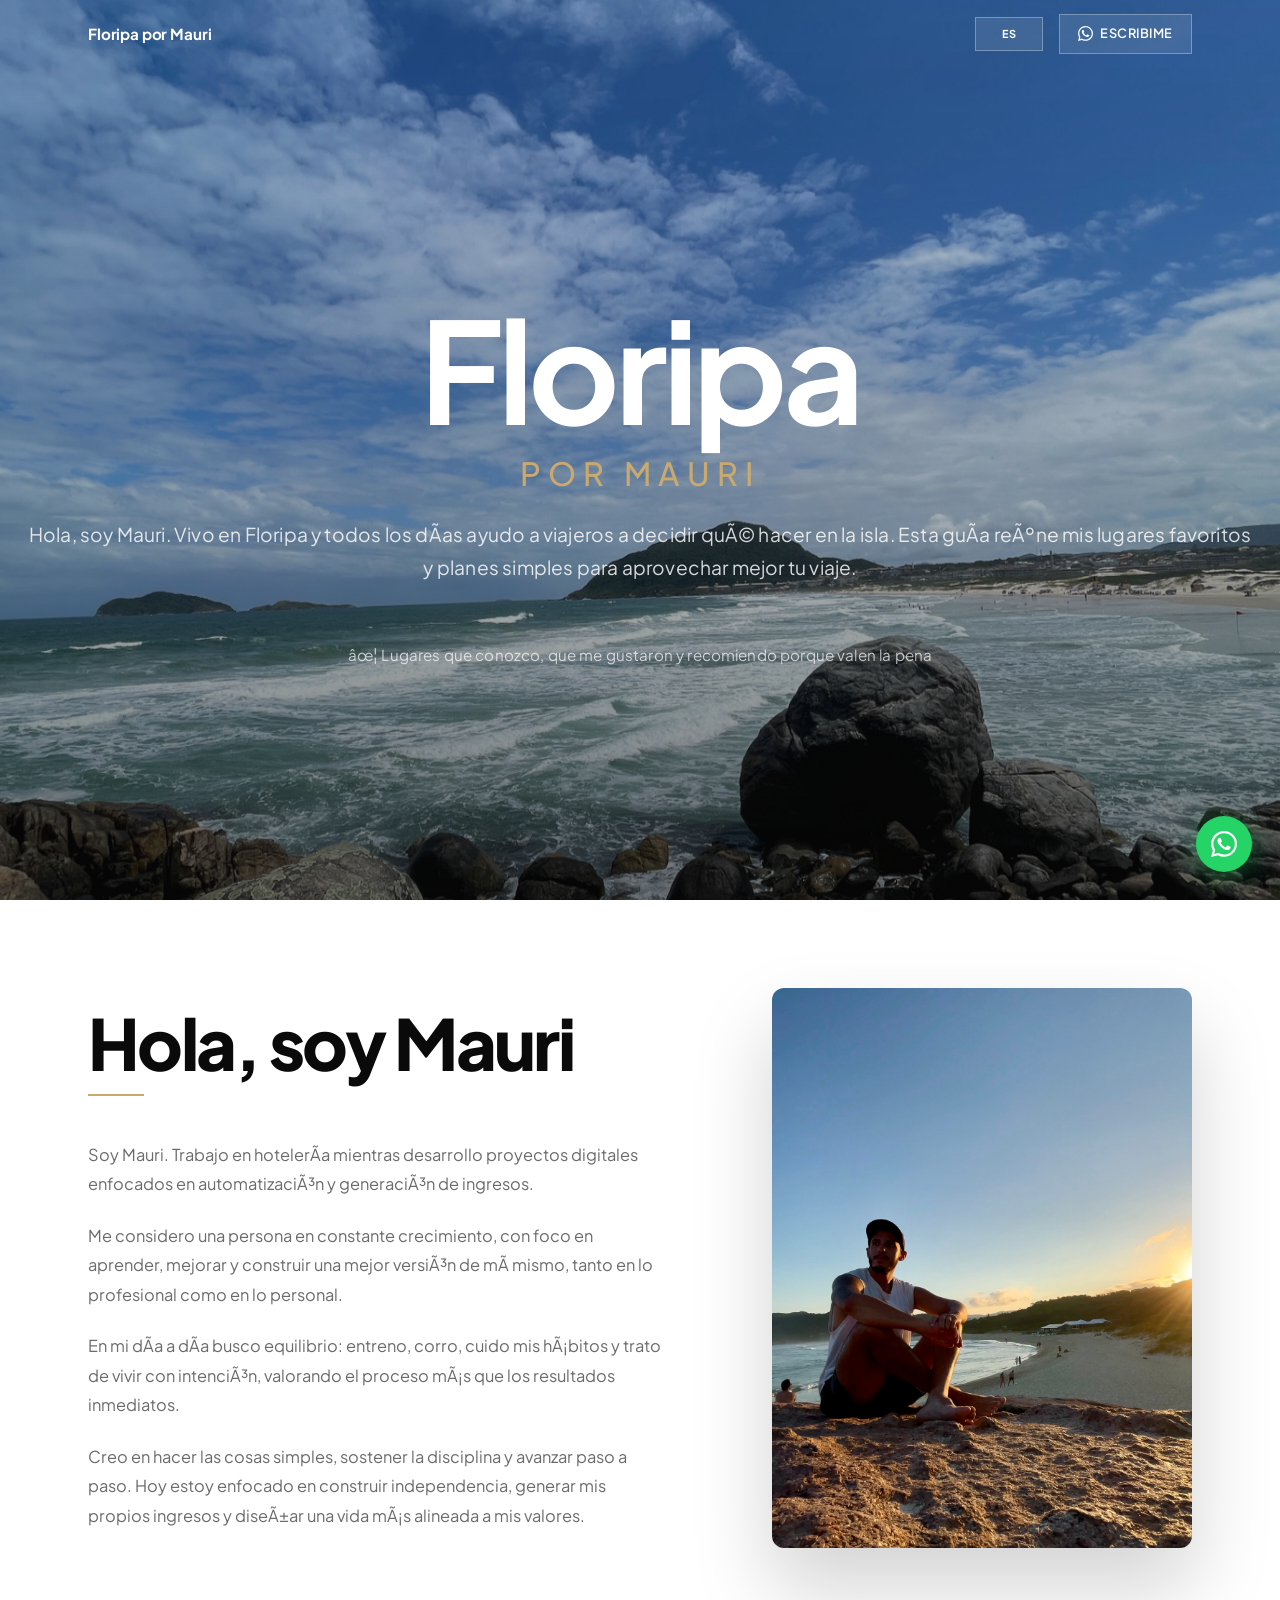
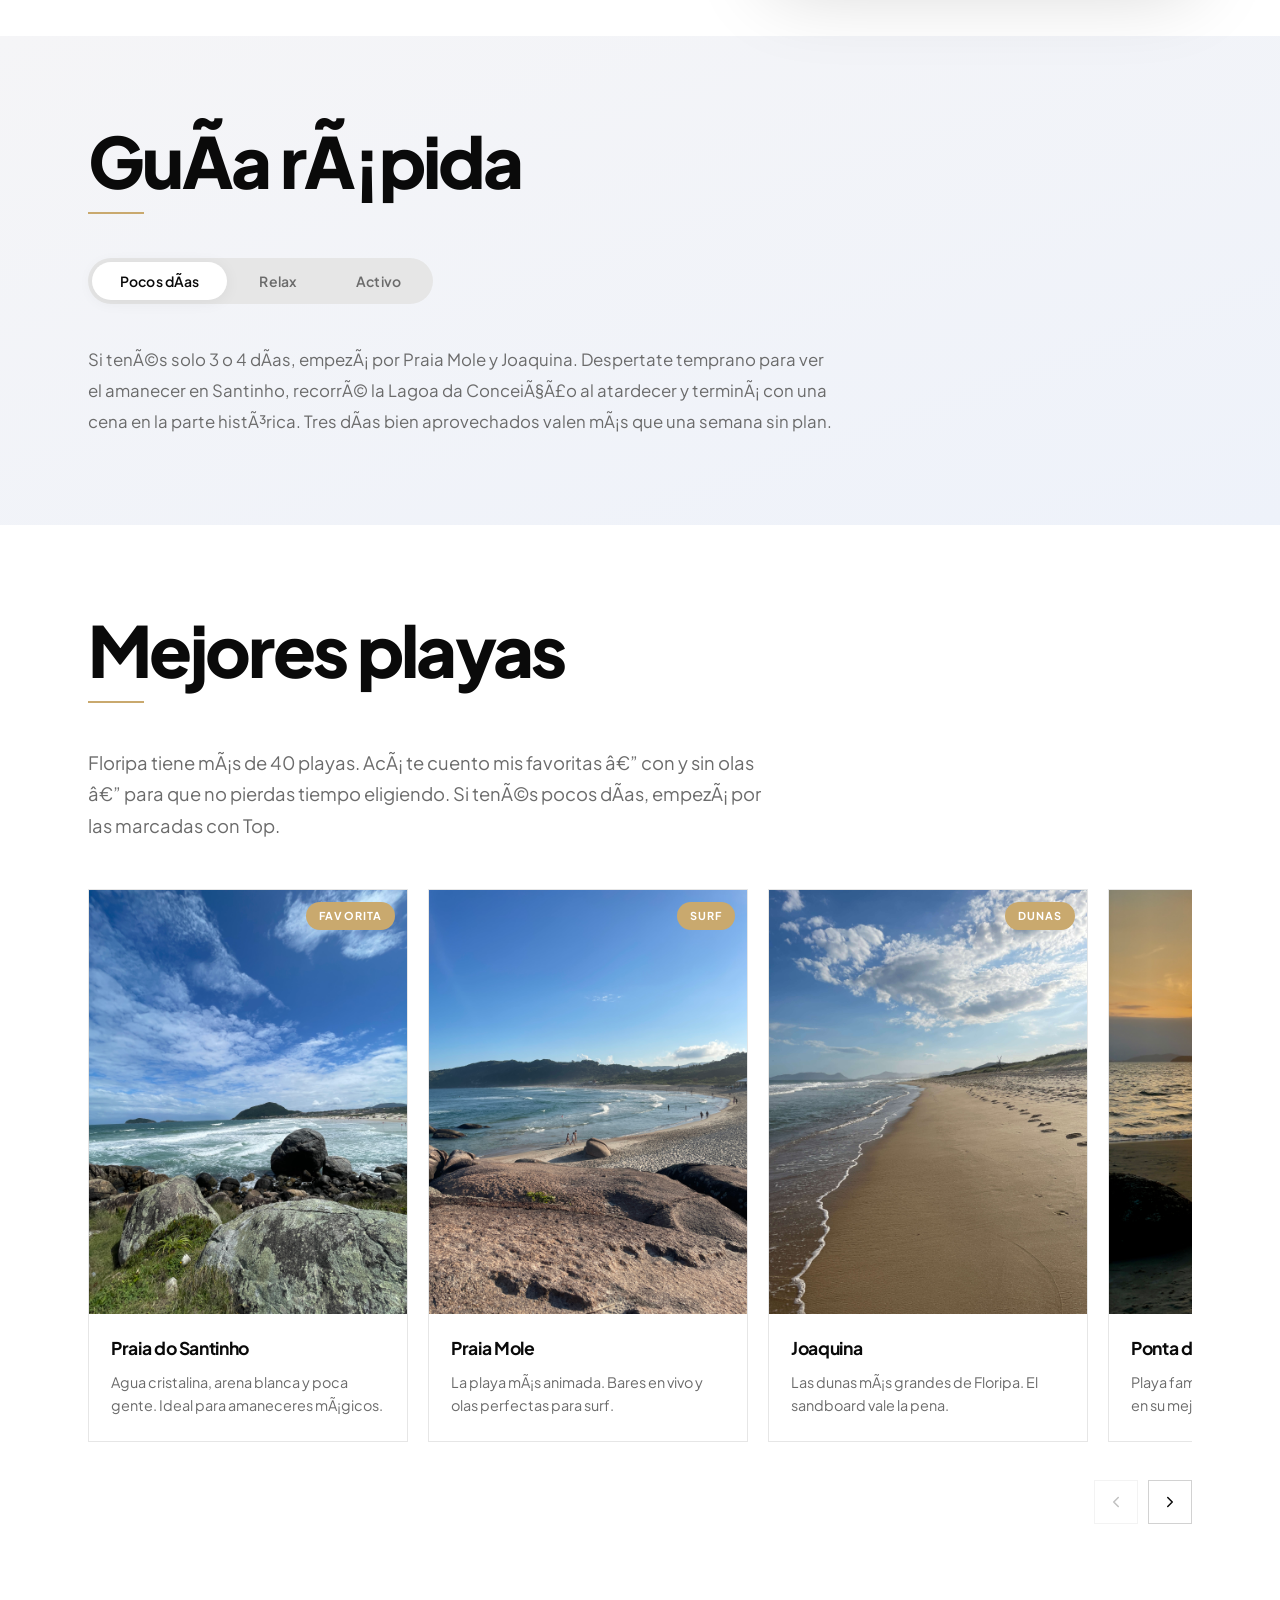
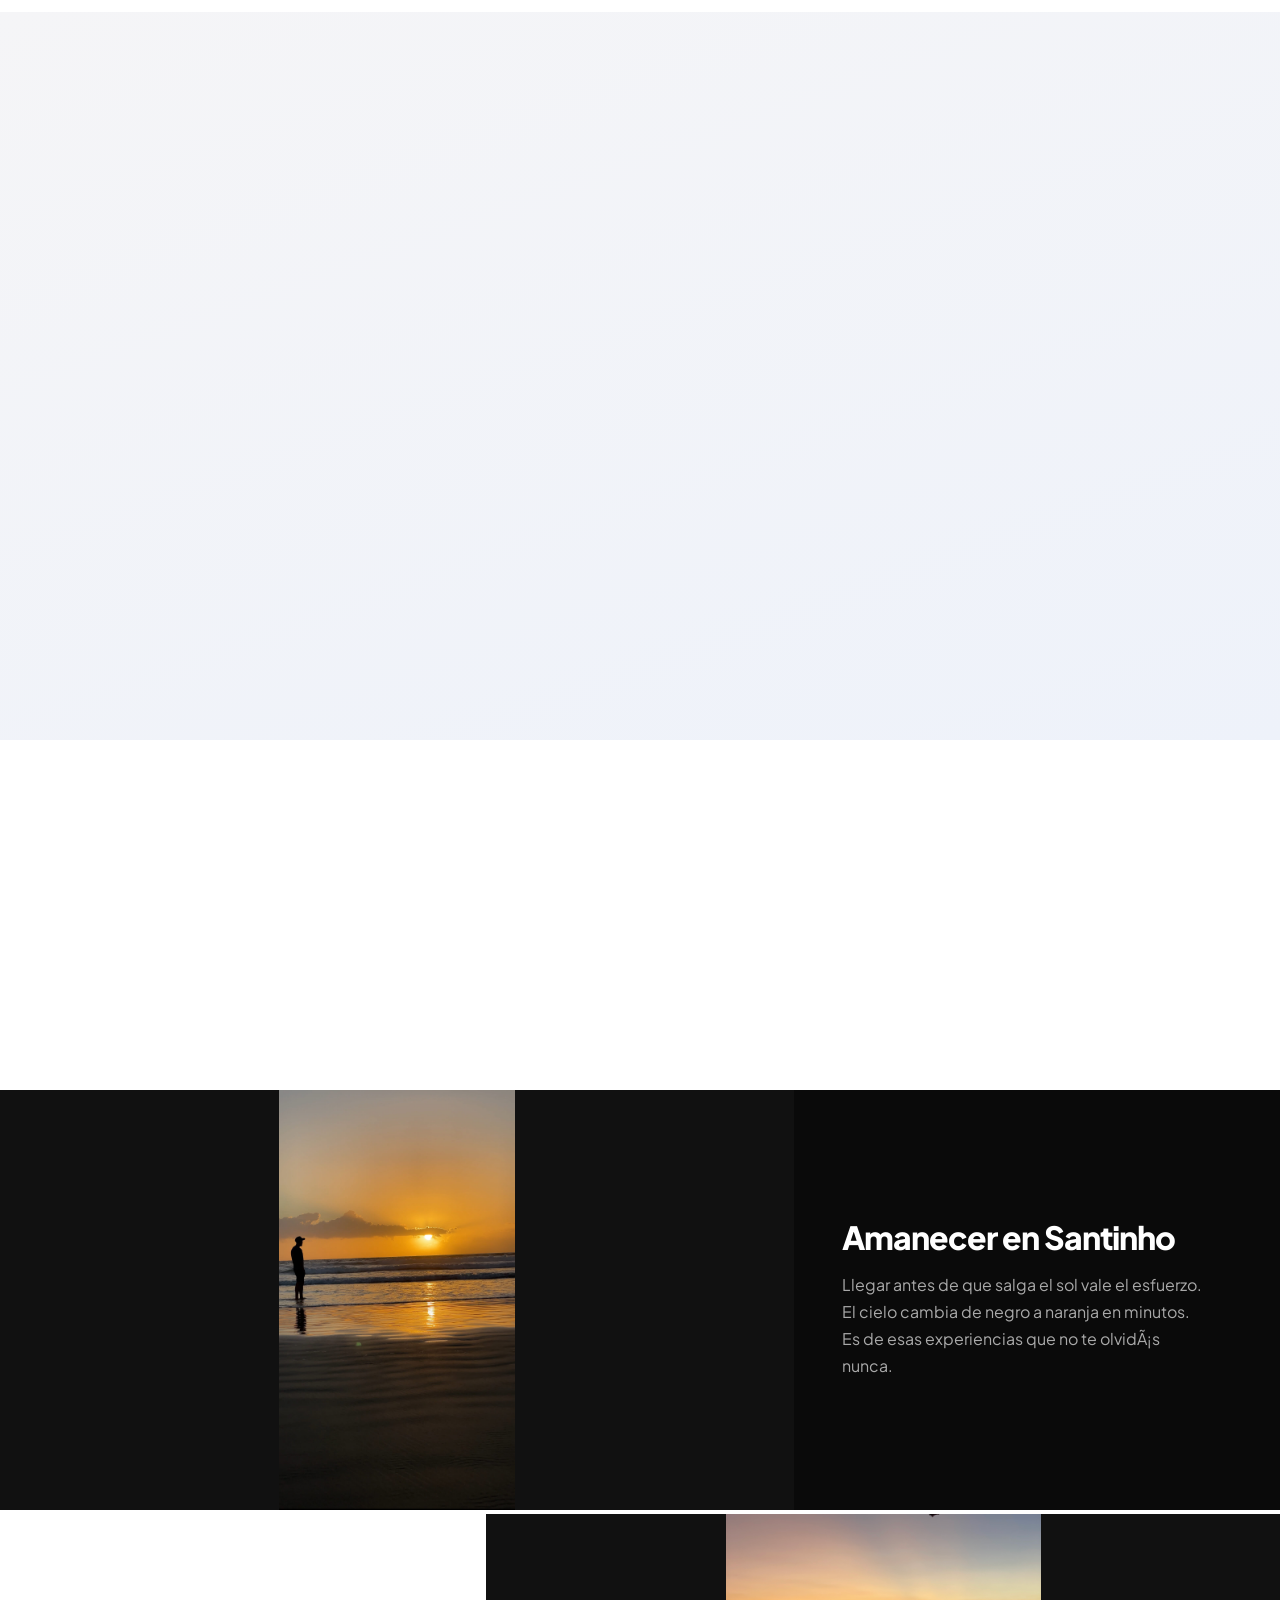
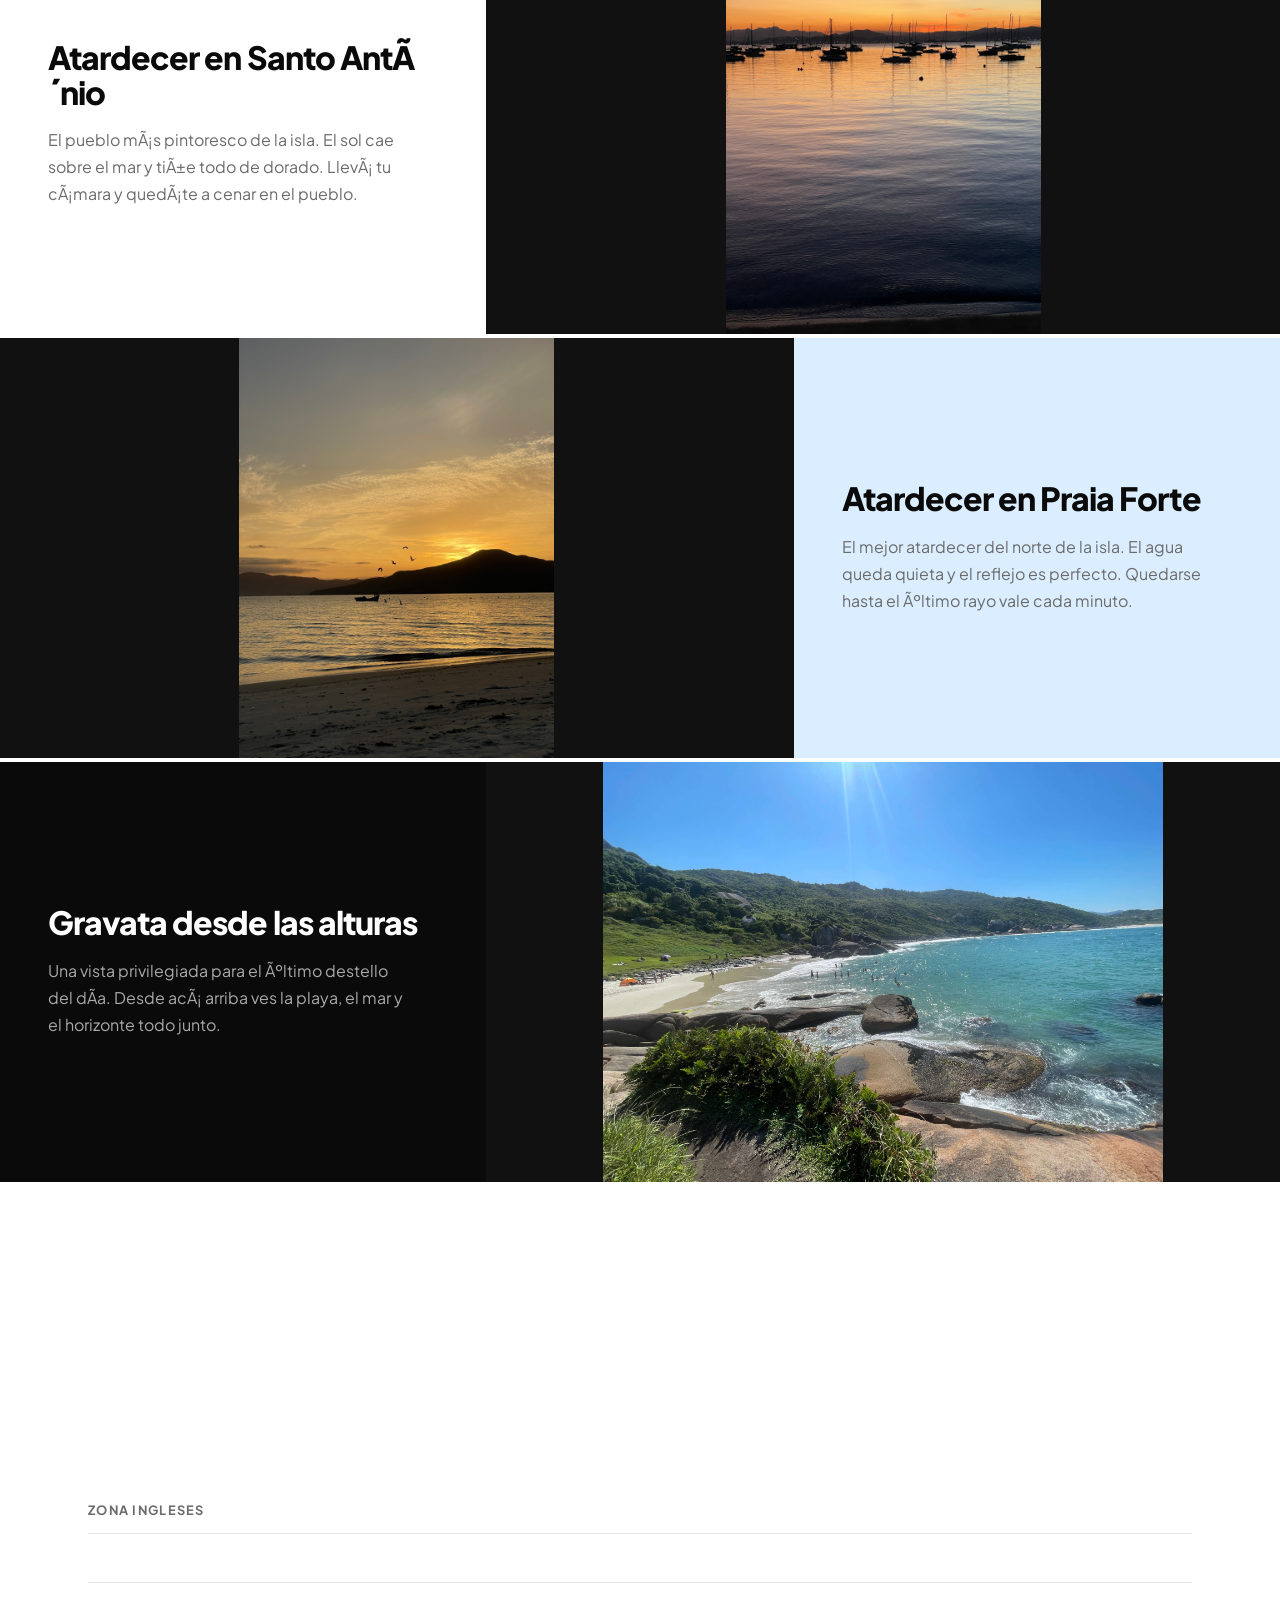
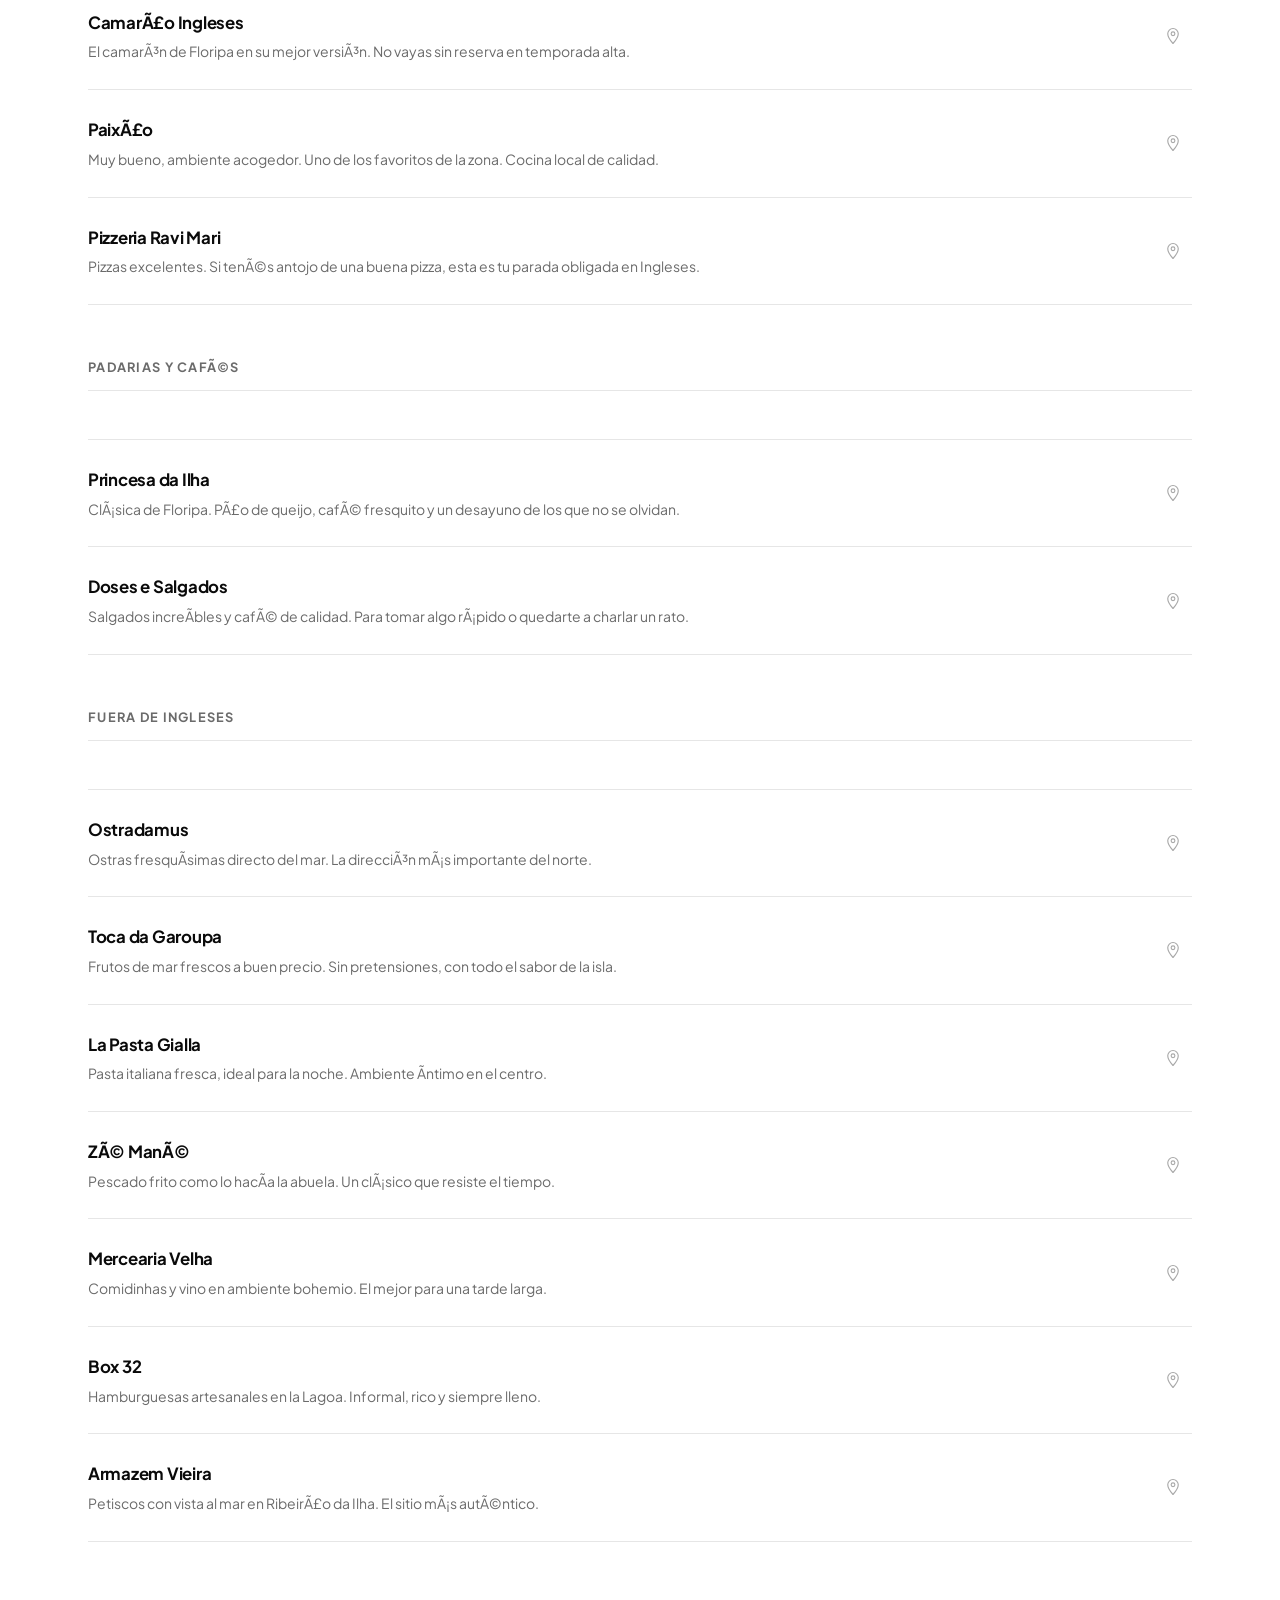
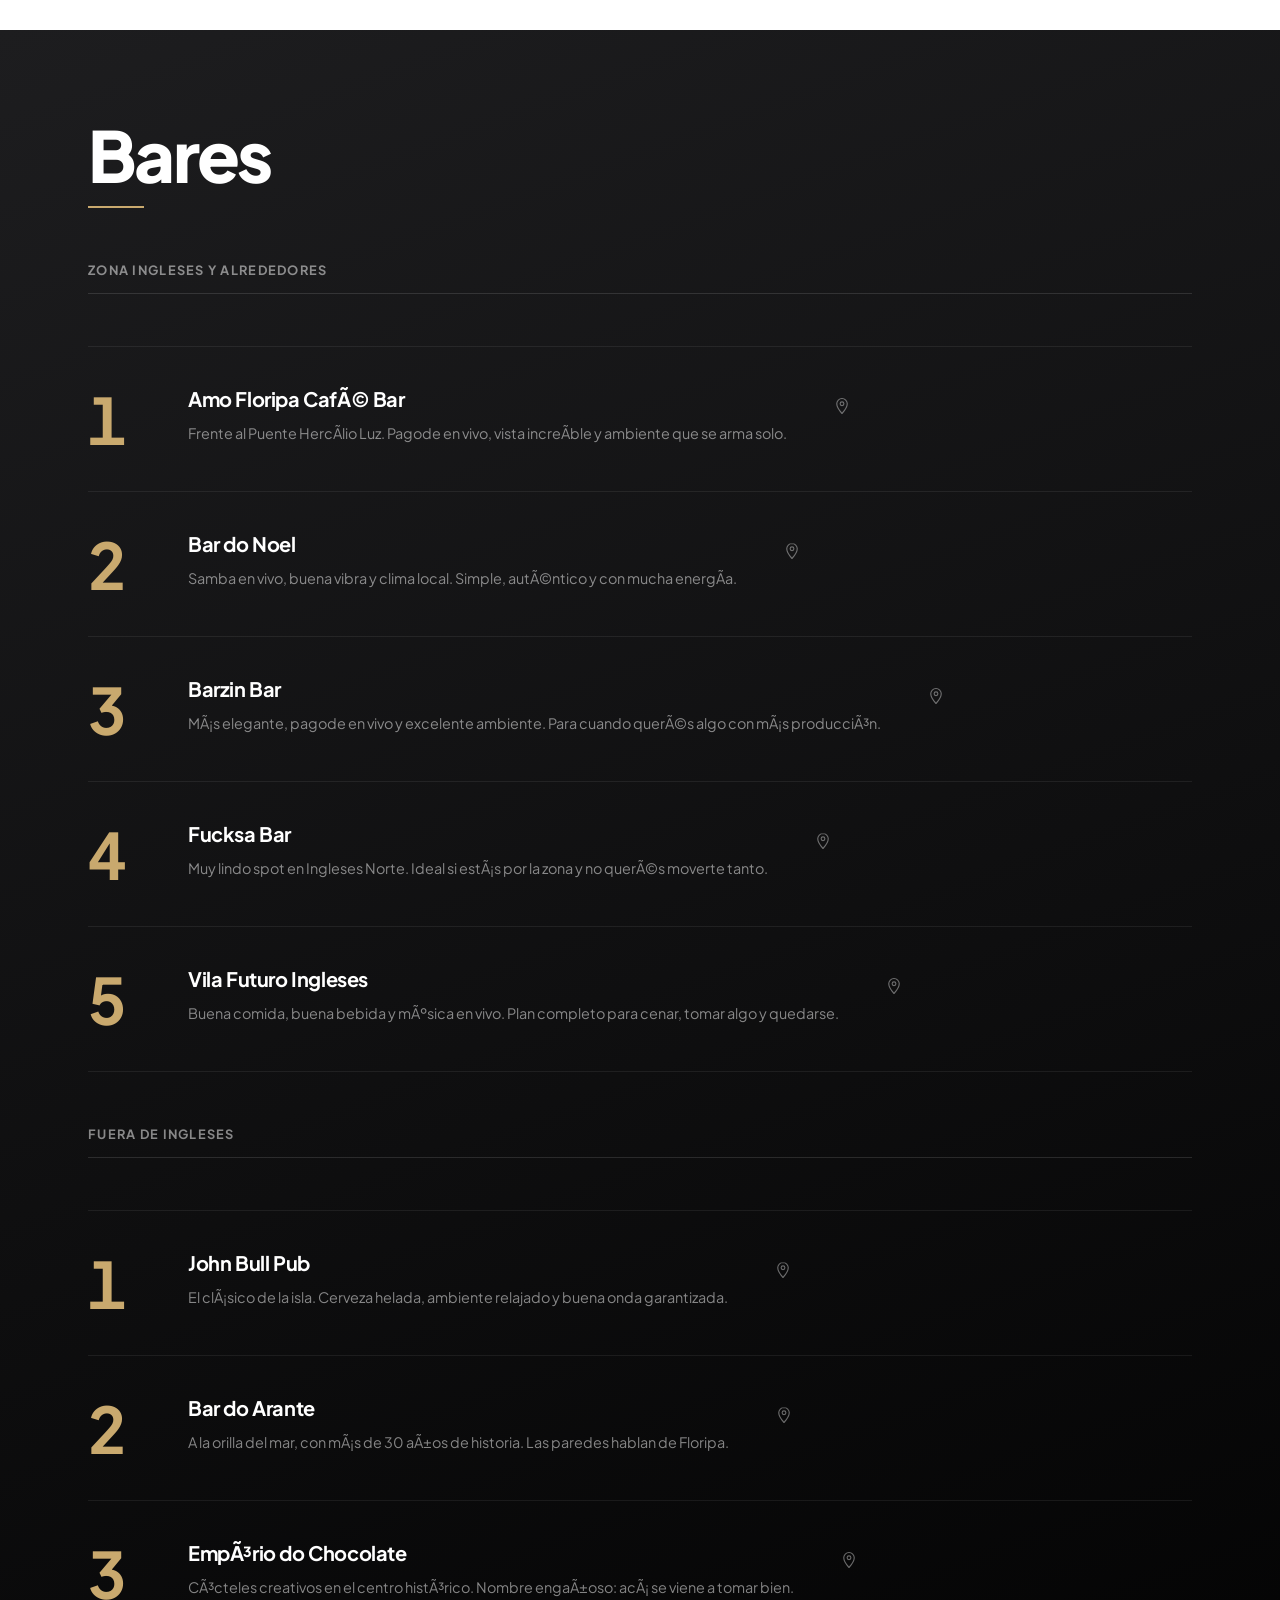
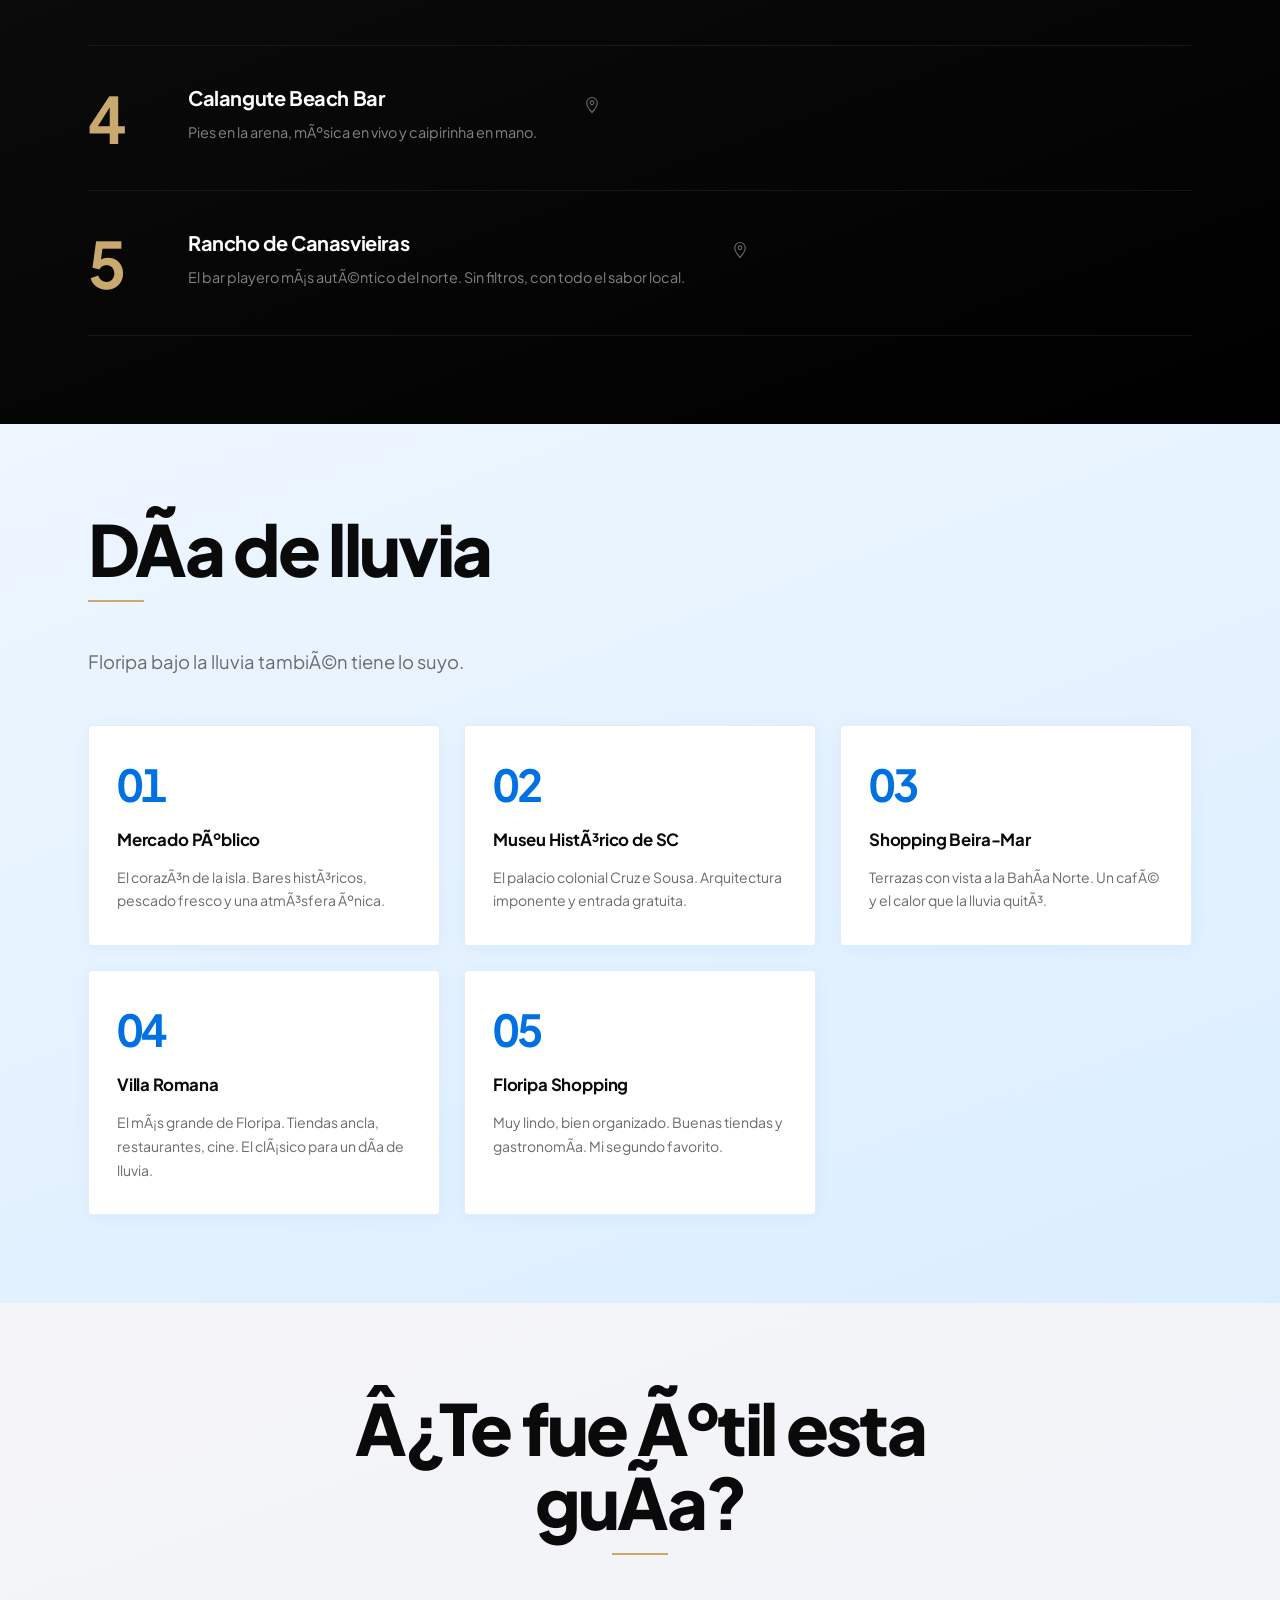
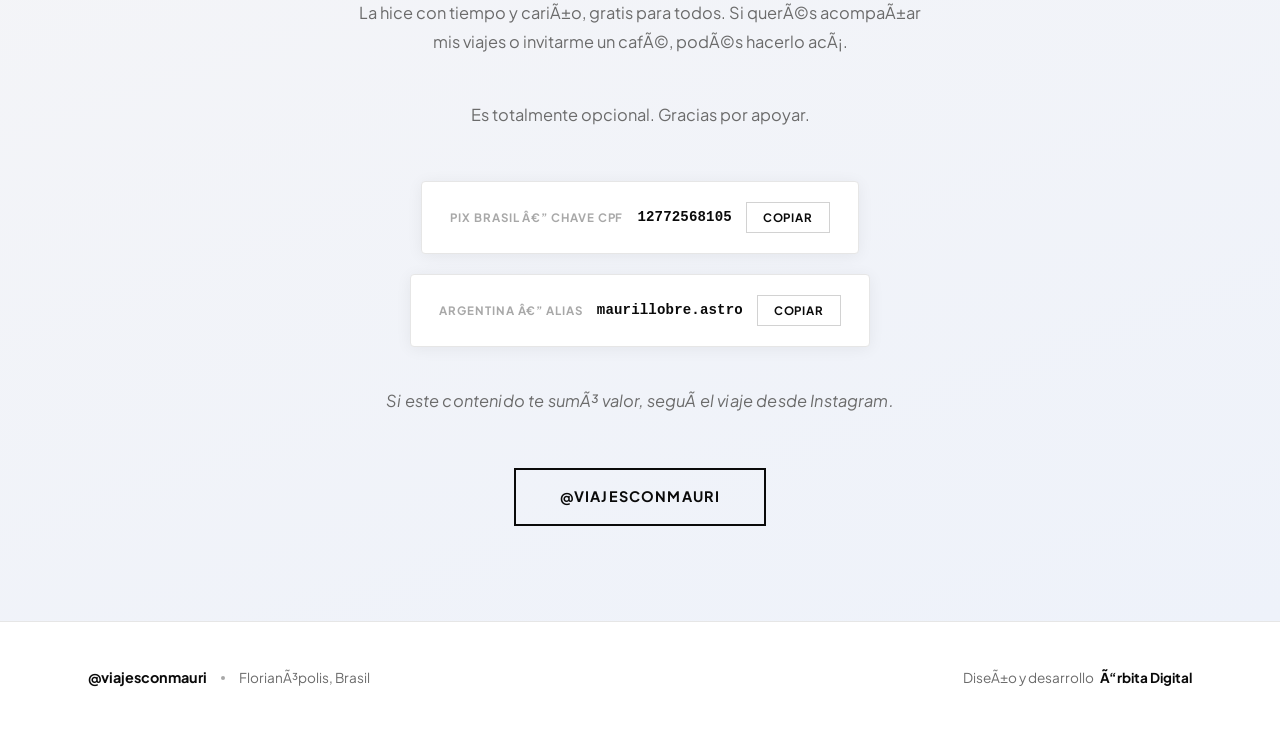
<file: index.html>
﻿<!DOCTYPE html>
<html lang="es" data-lang="es">
<head>
  <meta charset="UTF-8">
  <meta name="viewport" content="width=device-width, initial-scale=1.0">
  <meta name="description" content="GuÃ­a de viaje personal de FlorianÃ³polis por Mauri â€” playas, restaurantes, bares y mÃ¡s">
  <title>Floripa por Mauri</title>
  <link rel="preconnect" href="https://fonts.googleapis.com">
  <link rel="preconnect" href="https://fonts.gstatic.com" crossorigin>
  <link href="https://fonts.googleapis.com/css2?family=Plus+Jakarta+Sans:ital,wght@0,300;0,400;0,500;0,600;0,700;1,400&display=swap" rel="stylesheet">
  <link rel="stylesheet" href="styles.css">
</head>
<body>

  <!-- WhatsApp Float -->
  <a href="https://wa.me/5548999999999" class="wa-float" target="_blank" rel="noopener" aria-label="WhatsApp">
    <svg width="26" height="26" viewBox="0 0 24 24" fill="currentColor" aria-hidden="true">
      <path d="M17.472 14.382c-.297-.149-1.758-.867-2.03-.967-.273-.099-.471-.148-.67.15-.197.297-.767.966-.94 1.164-.173.199-.347.223-.644.075-.297-.15-1.255-.463-2.39-1.475-.883-.788-1.48-1.761-1.653-2.059-.173-.297-.018-.458.13-.606.134-.133.298-.347.446-.52.149-.174.198-.298.298-.497.099-.198.05-.371-.025-.52-.075-.149-.669-1.612-.916-2.207-.242-.579-.487-.5-.669-.51-.173-.008-.371-.01-.57-.01-.198 0-.52.074-.792.372-.272.297-1.04 1.016-1.04 2.479 0 1.462 1.065 2.875 1.213 3.074.149.198 2.096 3.2 5.077 4.487.709.306 1.262.489 1.694.625.712.227 1.36.195 1.871.118.571-.085 1.758-.719 2.006-1.413.248-.694.248-1.289.173-1.413-.074-.124-.272-.198-.57-.347m-5.421 7.403h-.004a9.87 9.87 0 01-5.031-1.378l-.361-.214-3.741.982.998-3.648-.235-.374a9.86 9.86 0 01-1.51-5.26c.001-5.45 4.436-9.884 9.888-9.884 2.64 0 5.122 1.03 6.988 2.898a9.825 9.825 0 012.893 6.994c-.003 5.45-4.437 9.884-9.885 9.884m8.413-18.297A11.815 11.815 0 0012.05 0C5.495 0 .16 5.335.157 11.892c0 2.096.547 4.142 1.588 5.945L.057 24l6.305-1.654a11.882 11.882 0 005.683 1.448h.005c6.554 0 11.89-5.335 11.893-11.893a11.821 11.821 0 00-3.48-8.413z"/>
    </svg>
  </a>

  <!-- Navigation -->
  <nav class="nav" id="nav">
    <div class="nav-inner">
      <a class="nav-logo" href="#">Floripa por Mauri</a>
      <div class="nav-actions">
        <button class="lang-toggle" id="langToggle" aria-label="Cambiar idioma">
          <span class="lang-track">
            <span class="lang-opt">ES</span>
            <span class="lang-opt">PT</span>
          </span>
        </button>
        <a href="https://wa.me/5548999999999" class="nav-wa" target="_blank" rel="noopener">
          <svg width="15" height="15" viewBox="0 0 24 24" fill="currentColor" aria-hidden="true">
            <path d="M17.472 14.382c-.297-.149-1.758-.867-2.03-.967-.273-.099-.471-.148-.67.15-.197.297-.767.966-.94 1.164-.173.199-.347.223-.644.075-.297-.15-1.255-.463-2.39-1.475-.883-.788-1.48-1.761-1.653-2.059-.173-.297-.018-.458.13-.606.134-.133.298-.347.446-.52.149-.174.198-.298.298-.497.099-.198.05-.371-.025-.52-.075-.149-.669-1.612-.916-2.207-.242-.579-.487-.5-.669-.51-.173-.008-.371-.01-.57-.01-.198 0-.52.074-.792.372-.272.297-1.04 1.016-1.04 2.479 0 1.462 1.065 2.875 1.213 3.074.149.198 2.096 3.2 5.077 4.487.709.306 1.262.489 1.694.625.712.227 1.36.195 1.871.118.571-.085 1.758-.719 2.006-1.413.248-.694.248-1.289.173-1.413-.074-.124-.272-.198-.57-.347m-5.421 7.403h-.004a9.87 9.87 0 01-5.031-1.378l-.361-.214-3.741.982.998-3.648-.235-.374a9.86 9.86 0 01-1.51-5.26c.001-5.45 4.436-9.884 9.888-9.884 2.64 0 5.122 1.03 6.988 2.898a9.825 9.825 0 012.893 6.994c-.003 5.45-4.437 9.884-9.885 9.884m8.413-18.297A11.815 11.815 0 0012.05 0C5.495 0 .16 5.335.157 11.892c0 2.096.547 4.142 1.588 5.945L.057 24l6.305-1.654a11.882 11.882 0 005.683 1.448h.005c6.554 0 11.89-5.335 11.893-11.893a11.821 11.821 0 00-3.48-8.413z"/>
          </svg>
          <span data-es="Escribime" data-pt="Me escreve">Escribime</span>
        </a>
      </div>
    </div>
  </nav>

  <!-- 1. Hero -->
  <section class="hero" id="hero">
    <div class="hero-bg" id="heroBg"></div>
    <div class="hero-overlay"></div>
    <div class="hero-content">
      <h1 class="hero-title">
        <span class="hero-word" style="--d:0">Floripa</span>
        <span class="hero-word hero-word--accent" style="--d:1">
          <span data-es="por Mauri" data-pt="por Mauri">por Mauri</span>
        </span>
      </h1>
      <p class="hero-subtitle" data-es="Hola, soy Mauri. Vivo en Floripa y todos los dÃ­as ayudo a viajeros a decidir quÃ© hacer en la isla. Esta guÃ­a reÃºne mis lugares favoritos y planes simples para aprovechar mejor tu viaje." data-pt="OlÃ¡, sou Mauri. Moro em Floripa e todos os dias ajudo viajantes a decidir o que fazer na ilha. Este guia reÃºne meus lugares favoritos e planos simples para aproveitar melhor sua viagem.">Hola, soy Mauri. Vivo en Floripa y todos los dÃ­as ayudo a viajeros a decidir quÃ© hacer en la isla. Esta guÃ­a reÃºne mis lugares favoritos y planes simples para aprovechar mejor tu viaje.</p>
      <p class="hero-tag" data-es="âœ¦ Lugares que conozco, que me gustaron y recomiendo porque valen la pena" data-pt="âœ¦ Lugares que conheÃ§o, que gostei e recomendo porque valem a pena">âœ¦ Lugares que conozco, que me gustaron y recomiendo porque valen la pena</p>
    </div>
  </section>

  <!-- 2. Intro -->
  <section class="section-pad" id="intro">
    <div class="container">
      <div class="intro-grid reveal">
        <div class="intro-text reveal">
          <h2 class="section-title" data-es="Hola, soy Mauri" data-pt="OlÃ¡, sou Mauri">Hola, soy Mauri</h2>
          <div class="section-line"></div>
          <p data-es="Soy Mauri. Trabajo en hotelerÃ­a mientras desarrollo proyectos digitales enfocados en automatizaciÃ³n y generaciÃ³n de ingresos." data-pt="Sou Mauri. Trabalho na hotelaria enquanto desenvolvo projetos digitais focados em automaÃ§Ã£o e geraÃ§Ã£o de renda.">Soy Mauri. Trabajo en hotelerÃ­a mientras desarrollo proyectos digitales enfocados en automatizaciÃ³n y generaciÃ³n de ingresos.</p>
          <p data-es="Me considero una persona en constante crecimiento, con foco en aprender, mejorar y construir una mejor versiÃ³n de mÃ­ mismo, tanto en lo profesional como en lo personal." data-pt="Me considero uma pessoa em constante crescimento, com foco em aprender, melhorar e construir uma versÃ£o melhor de mim mesmo, tanto no profissional quanto no pessoal.">Me considero una persona en constante crecimiento, con foco en aprender, mejorar y construir una mejor versiÃ³n de mÃ­ mismo, tanto en lo profesional como en lo personal.</p>
          <p data-es="En mi dÃ­a a dÃ­a busco equilibrio: entreno, corro, cuido mis hÃ¡bitos y trato de vivir con intenciÃ³n, valorando el proceso mÃ¡s que los resultados inmediatos." data-pt="No meu dia a dia busco equilÃ­brio: treino, corro, cuido dos meus hÃ¡bitos e tento viver com intenÃ§Ã£o, valorizando o processo mais do que os resultados imediatos.">En mi dÃ­a a dÃ­a busco equilibrio: entreno, corro, cuido mis hÃ¡bitos y trato de vivir con intenciÃ³n, valorando el proceso mÃ¡s que los resultados inmediatos.</p>
          <p data-es="Creo en hacer las cosas simples, sostener la disciplina y avanzar paso a paso. Hoy estoy enfocado en construir independencia, generar mis propios ingresos y diseÃ±ar una vida mÃ¡s alineada a mis valores." data-pt="Acredito em fazer as coisas de forma simples, manter a disciplina e avanÃ§ar passo a passo. Hoje estou focado em construir independÃªncia, gerar minha prÃ³pria renda e desenhar uma vida mais alinhada aos meus valores.">Creo en hacer las cosas simples, sostener la disciplina y avanzar paso a paso. Hoy estoy enfocado en construir independencia, generar mis propios ingresos y diseÃ±ar una vida mÃ¡s alineada a mis valores.</p>
        </div>
        <div class="intro-photo reveal" style="--delay: 0.18s">
          <img src="./images/Portada.jpg" alt="Mauri en FlorianÃ³polis" loading="lazy">
        </div>
      </div>
    </div>
  </section>

  <!-- 3. GuÃ­a rÃ¡pida -->
  <section class="section-pad bg-light" id="guia">
    <div class="container">
      <div class="reveal">
        <h2 class="section-title" data-es="GuÃ­a rÃ¡pida" data-pt="Guia rÃ¡pido">GuÃ­a rÃ¡pida</h2>
        <div class="section-line"></div>
      </div>
      <div class="tabs reveal" style="--delay: 0.15s">
        <div class="tabs-nav" role="tablist">
          <button class="tab-btn active ripple-host" role="tab" aria-selected="true" data-tab="fewdays" data-es="Pocos dÃ­as" data-pt="Poucos dias">Pocos dÃ­as</button>
          <button class="tab-btn ripple-host" role="tab" aria-selected="false" data-tab="relax" data-es="Relax" data-pt="Relax">Relax</button>
          <button class="tab-btn ripple-host" role="tab" aria-selected="false" data-tab="active" data-es="Activo" data-pt="Ativo">Activo</button>
        </div>
        <div class="tab-content active" id="fewdays" role="tabpanel">
          <p data-es="Si tenÃ©s solo 3 o 4 dÃ­as, empezÃ¡ por Praia Mole y Joaquina. Despertate temprano para ver el amanecer en Santinho, recorrÃ© la Lagoa da ConceiÃ§Ã£o al atardecer y terminÃ¡ con una cena en la parte histÃ³rica. Tres dÃ­as bien aprovechados valen mÃ¡s que una semana sin plan." data-pt="Se vocÃª tem sÃ³ 3 ou 4 dias, comece pela Praia Mole e Joaquina. Acorde cedo para ver o amanhecer no Santinho, percorra a Lagoa da ConceiÃ§Ã£o ao entardecer e termine com um jantar no centro histÃ³rico. TrÃªs dias bem aproveitados valem mais do que uma semana sem plano.">Si tenÃ©s solo 3 o 4 dÃ­as, empezÃ¡ por Praia Mole y Joaquina. Despertate temprano para ver el amanecer en Santinho, recorrÃ© la Lagoa da ConceiÃ§Ã£o al atardecer y terminÃ¡ con una cena en la parte histÃ³rica. Tres dÃ­as bien aprovechados valen mÃ¡s que una semana sin plan.</p>
        </div>
        <div class="tab-content" id="relax" role="tabpanel">
          <p data-es="La Floripa del relax estÃ¡ en el norte: Ponta das Canas, Cachoeira do Bom Jesus y Santo AntÃ´nio de Lisboa. Playas casi vacÃ­as entre semana, agua calma, chiringuitos simples. LlevÃ¡ un libro y dejÃ¡ el telÃ©fono en la bolsa." data-pt="A Floripa do relax estÃ¡ no norte: Ponta das Canas, Cachoeira do Bom Jesus e Santo AntÃ´nio de Lisboa. Praias quase vazias nos dias de semana, Ã¡gua calma, quiosques simples. Leva um livro e deixa o celular na bolsa.">La Floripa del relax estÃ¡ en el norte: Ponta das Canas, Cachoeira do Bom Jesus y Santo AntÃ´nio de Lisboa. Playas casi vacÃ­as entre semana, agua calma, chiringuitos simples. LlevÃ¡ un libro y dejÃ¡ el telÃ©fono en la bolsa.</p>
        </div>
        <div class="tab-content" id="active" role="tabpanel">
          <p data-es="Las dunas de Joaquina son el spot para sandboard. Praia Mole para surfear (hay escuelas), el Morro das Pedras para senderismo con vista panorÃ¡mica y la Lagoa para windsurf y kitesurf. Floripa tiene nivel de adrenalina para todos." data-pt="As dunas da Joaquina sÃ£o o spot para sandboard. Praia Mole para surfar (hÃ¡ escolas), o Morro das Pedras para trilhas com vista panorÃ¢mica e a Lagoa para windsurf e kitesurf. Floripa tem um nÃ­vel de adrenalina para todos.">Las dunas de Joaquina son el spot para sandboard. Praia Mole para surfear (hay escuelas), el Morro das Pedras para senderismo con vista panorÃ¡mica y la Lagoa para windsurf y kitesurf. Floripa tiene nivel de adrenalina para todos.</p>
        </div>
      </div>
    </div>
  </section>

  <!-- 4. Mejores playas -->
  <section class="section-pad" id="playas">
    <div class="container">
      <div class="reveal">
        <h2 class="section-title" data-es="Mejores playas" data-pt="Melhores praias">Mejores playas</h2>
        <div class="section-line"></div>
        <p class="section-subtitle" data-es="Floripa tiene mÃ¡s de 40 playas. AcÃ¡ te cuento mis favoritas â€” con y sin olas â€” para que no pierdas tiempo eligiendo. Si tenÃ©s pocos dÃ­as, empezÃ¡ por las marcadas con Top." data-pt="Floripa tem mais de 40 praias. Aqui te conto minhas favoritas â€” com e sem ondas â€” para que vocÃª nÃ£o perca tempo escolhendo. Se tiver poucos dias, comece pelas marcadas com Top.">Floripa tiene mÃ¡s de 40 playas. AcÃ¡ te cuento mis favoritas â€” con y sin olas â€” para que no pierdas tiempo eligiendo. Si tenÃ©s pocos dÃ­as, empezÃ¡ por las marcadas con Top.</p>
      </div>
      <div class="carousel-outer reveal">
        <div class="carousel-track" id="beachTrack">

          <div class="beach-card">
            <div class="beach-card-img">
              <img src="./images/santinho.JPEG" alt="Praia do Santinho" loading="lazy">
              <span class="beach-badge" data-es="Favorita" data-pt="Favorita">Favorita</span>
            </div>
            <div class="beach-card-body">
              <h3>Praia do Santinho</h3>
              <p data-es="Agua cristalina, arena blanca y poca gente. Ideal para amaneceres mÃ¡gicos. Sin infraestructura turÃ­stica, y eso es exactamente lo que la hace especial." data-pt="Ãgua cristalina, areia branca e pouca gente. Ideal para amanheceres mÃ¡gicos.">Agua cristalina, arena blanca y poca gente. Ideal para amaneceres mÃ¡gicos.</p>
            </div>
          </div>

          <div class="beach-card">
            <div class="beach-card-img">
              <img src="./images/Praia%20Mole.JPEG" alt="Praia Mole" loading="lazy">
              <span class="beach-badge" data-es="Surf" data-pt="Surf">Surf</span>
            </div>
            <div class="beach-card-body">
              <h3>Praia Mole</h3>
              <p data-es="La playa mÃ¡s animada de Floripa. Bares con mÃºsica en vivo, olas perfectas para surf y una energÃ­a que no encontrÃ¡s en ningÃºn otro lado." data-pt="A praia mais animada de Floripa. Ondas perfeitas para surf e energia Ãºnica.">La playa mÃ¡s animada. Bares en vivo y olas perfectas para surf.</p>
            </div>
          </div>

          <div class="beach-card">
            <div class="beach-card-img">
              <img src="./images/joaquina.JPEG" alt="Joaquina" loading="lazy">
              <span class="beach-badge" data-es="Dunas" data-pt="Dunas">Dunas</span>
            </div>
            <div class="beach-card-body">
              <h3>Joaquina</h3>
              <p data-es="Las dunas mÃ¡s grandes de Floripa y olas para surf avanzado. El sandboard vale la pena." data-pt="As dunas mais grandes de Floripa e ondas para surf avanÃ§ado. O sandboard vale a pena.">Las dunas mÃ¡s grandes de Floripa. El sandboard vale la pena.</p>
            </div>
          </div>

          <div class="beach-card">
            <div class="beach-card-img">
              <img src="./images/pontadascanas.JPEG" alt="Ponta das Canas" loading="lazy">
            </div>
            <div class="beach-card-body">
              <h3>Ponta das Canas</h3>
              <p data-es="Playa familiar, agua muy calma, perfecta para nadar. La zona norte tiene menos turismo y mÃ¡s tranquilidad." data-pt="Praia familiar, Ã¡gua calma, perfeita para nadar. Menos turismo e mais tranquilidade.">Playa familiar y agua calma. La zona norte en su mejor versiÃ³n.</p>
            </div>
          </div>

          <div class="beach-card">
            <div class="beach-card-img">
              <img src="./images/cachoeiradebomjesus.JPEG" alt="Cachoeira do Bom Jesus" loading="lazy">
            </div>
            <div class="beach-card-body">
              <h3>Cachoeira do Bom Jesus</h3>
              <p data-es="La rareza de Floripa: un rÃ­o de agua dulce desemboca en el mar. PodÃ©s baÃ±arte en los dos en segundos." data-pt="A raridade de Floripa: rio de Ã¡gua doce desemboca no mar.">La rareza de Floripa: rÃ­o de agua dulce que desemboca en el mar.</p>
            </div>
          </div>

          <div class="beach-card">
            <div class="beach-card-img">
              <img src="./images/pontaldedaniela.JPEG" alt="Ponta de Daniela" loading="lazy">
            </div>
            <div class="beach-card-body">
              <h3>Ponta de Daniela</h3>
              <p data-es="La mejor playa del norte para ver el sol caer. Agua calma en la bahÃ­a y colores Ãºnicos al atardecer." data-pt="A melhor praia do norte para ver o sol se pÃ´r. Ãgua calma e cores Ãºnicas.">La mejor del norte para ver el sol caer. Colores Ãºnicos al atardecer.</p>
            </div>
          </div>

        </div>
        <div class="carousel-controls">
          <button class="carousel-btn" id="beachPrev" aria-label="Anterior">
            <svg width="18" height="18" viewBox="0 0 24 24" fill="none" stroke="currentColor" stroke-width="2" stroke-linecap="round" stroke-linejoin="round"><polyline points="15 18 9 12 15 6"/></svg>
          </button>
          <button class="carousel-btn" id="beachNext" aria-label="Siguiente">
            <svg width="18" height="18" viewBox="0 0 24 24" fill="none" stroke="currentColor" stroke-width="2" stroke-linecap="round" stroke-linejoin="round"><polyline points="9 18 15 12 9 6"/></svg>
          </button>
        </div>
      </div>
    </div>
  </section>

  <!-- 5. Trilhas -->
  <section class="section-pad bg-light" id="trilhas">
    <div class="container">
      <div class="reveal">
        <h2 class="section-title" data-es="Trilhas imperdibles" data-pt="Trilhas imperdÃ­veis">Trilhas imperdibles</h2>
        <div class="section-line"></div>
        <p class="section-subtitle" data-es="Floripa no es solo playas â€” tambiÃ©n tiene trilhas increÃ­bles para todos los niveles. AcÃ¡ las que yo hice y recomiendo con seguridad." data-pt="Floripa nÃ£o Ã© sÃ³ praias â€” tambÃ©m tem trilhas incrÃ­veis para todos os nÃ­veis. Aqui as que eu fiz e recomendo com seguranÃ§a.">Floripa no es solo playas â€” tambiÃ©n tiene trilhas increÃ­bles para todos los niveles. AcÃ¡ las que yo hice y recomiendo con seguridad.</p>
      </div>
      <div class="trilha-list">

        <div class="trilha-card reveal stagger" style="--i:0">
          <div class="trilha-header">
            <span class="trilha-badge trilha-badge--green" data-es="FÃ¡cil" data-pt="FÃ¡cil">FÃ¡cil</span>
          </div>
          <h3 class="trilha-name" data-es="Trilha Santinho â†’ Ingleses" data-pt="Trilha Santinho â†’ Ingleses">Trilha Santinho â†’ Ingleses</h3>
          <p class="trilha-desc" data-es="Cruza de Ingleses a Santinho con miradores al mar. Perfecta para arrancar en las trilhas de la isla. No se necesita experiencia previa." data-pt="Atravessa de Ingleses a Santinho com mirantes para o mar. Perfeita para comeÃ§ar nas trilhas da ilha. NÃ£o precisa de experiÃªncia prÃ©via.">Cruza de Ingleses a Santinho con miradores al mar. Perfecta para arrancar en las trilhas de la isla. No se necesita experiencia previa.</p>
          <a href="https://maps.google.com/?q=Trilha+Santinho+Ingleses+Florianopolis" target="_blank" rel="noopener" class="trilha-map">
            <svg width="15" height="15" viewBox="0 0 24 24" fill="none" stroke="currentColor" stroke-width="1.5" stroke-linecap="round" stroke-linejoin="round" aria-hidden="true"><path d="M12 2C8.13 2 5 5.13 5 9c0 5.25 7 13 7 13s7-7.75 7-13c0-3.87-3.13-7-7-7z"/><circle cx="12" cy="9" r="2.5"/></svg>
            <span data-es="Ver en Google Maps" data-pt="Ver no Google Maps">Ver en Google Maps</span>
          </a>
        </div>

        <div class="trilha-card reveal stagger" style="--i:1">
          <div class="trilha-header">
            <span class="trilha-badge trilha-badge--yellow" data-es="Media" data-pt="MÃ©dia">Media</span>
          </div>
          <h3 class="trilha-name" data-es="Trilha de GravatÃ¡" data-pt="Trilha de GravatÃ¡">Trilha de GravatÃ¡</h3>
          <p class="trilha-desc" data-es="Dificultad media, con mirantes a la playa. Te lleva directo a Praia de GravatÃ¡. Vale el esfuerzo â€” la recompensa es hermosa." data-pt="Dificuldade mÃ©dia, com mirantes para a praia. Leva diretamente Ã  Praia de GravatÃ¡. Vale o esforÃ§o â€” a recompensa Ã© linda.">Dificultad media, con mirantes a la playa. Te lleva directo a Praia de GravatÃ¡. Vale el esfuerzo â€” la recompensa es hermosa.</p>
          <a href="https://maps.google.com/?q=Trilha+Gravata+Florianopolis" target="_blank" rel="noopener" class="trilha-map">
            <svg width="15" height="15" viewBox="0 0 24 24" fill="none" stroke="currentColor" stroke-width="1.5" stroke-linecap="round" stroke-linejoin="round" aria-hidden="true"><path d="M12 2C8.13 2 5 5.13 5 9c0 5.25 7 13 7 13s7-7.75 7-13c0-3.87-3.13-7-7-7z"/><circle cx="12" cy="9" r="2.5"/></svg>
            <span data-es="Ver en Google Maps" data-pt="Ver no Google Maps">Ver en Google Maps</span>
          </a>
        </div>

        <div class="trilha-card reveal stagger" style="--i:2">
          <div class="trilha-header">
            <span class="trilha-badge trilha-badge--green" data-es="Muy fÃ¡cil Â· 15 min" data-pt="Muito fÃ¡cil Â· 15 min">Muy fÃ¡cil Â· 15 min</span>
          </div>
          <h3 class="trilha-name" data-es="Piscinas Naturais de Barra da Lagoa" data-pt="Piscinas Naturais de Barra da Lagoa">Piscinas Naturais de Barra da Lagoa</h3>
          <p class="trilha-desc" data-es="Mini trilha de 15 minutos que lleva a las piscinas naturales. TambiÃ©n podÃ©s quedarte para el atardecer. IncreÃ­ble para cerrar el dÃ­a." data-pt="Mini trilha de 15 minutos que leva Ã s piscinas naturais. TambÃ©m dÃ¡ para ficar para o entardecer. IncrÃ­vel para fechar o dia.">Mini trilha de 15 minutos que lleva a las piscinas naturales. TambiÃ©n podÃ©s quedarte para el atardecer. IncreÃ­ble para cerrar el dÃ­a.</p>
          <a href="https://maps.google.com/?q=Piscinas+Naturais+Barra+da+Lagoa+Florianopolis" target="_blank" rel="noopener" class="trilha-map">
            <svg width="15" height="15" viewBox="0 0 24 24" fill="none" stroke="currentColor" stroke-width="1.5" stroke-linecap="round" stroke-linejoin="round" aria-hidden="true"><path d="M12 2C8.13 2 5 5.13 5 9c0 5.25 7 13 7 13s7-7.75 7-13c0-3.87-3.13-7-7-7z"/><circle cx="12" cy="9" r="2.5"/></svg>
            <span data-es="Ver en Google Maps" data-pt="Ver no Google Maps">Ver en Google Maps</span>
          </a>
        </div>

      </div>
    </div>
  </section>

  <!-- 6. Amaneceres y atardeceres -->
  <section id="amaneceres">
    <div class="container">
      <div class="reveal" style="padding: var(--section-v) 0 48px">
        <h2 class="section-title" data-es="Amaneceres y atardeceres" data-pt="Amanheceres e entardeceres">Amaneceres y atardeceres</h2>
        <div class="section-line"></div>
        <p class="section-subtitle" data-es="Los mejores momentos de luz de la isla. Vale la pena madrugar." data-pt="Os melhores momentos de luz da ilha. Vale a pena acordar cedo.">Los mejores momentos de luz de la isla. Vale la pena madrugar.</p>
      </div>
    </div>
    <div class="sunrise-bento reveal">

      <!-- Row 1: Amanecer Santinho â€” caption negro -->
      <div class="sunrise-bento-row">
        <div class="sunrise-bento-img">
          <img src="./images/maurisantinhoamanecer.jpg" alt="Amanecer en Santinho" loading="lazy">
        </div>
        <div class="sunrise-bento-caption">
          <h3 data-es="Amanecer en Santinho" data-pt="Amanhecer no Santinho">Amanecer en Santinho</h3>
          <p data-es="Llegar antes de que salga el sol vale el esfuerzo. El cielo cambia de negro a naranja en minutos. Es de esas experiencias que no te olvidÃ¡s nunca." data-pt="Chegar antes do sol nascer vale o esforÃ§o. O cÃ©u muda de negro para laranja em minutos. Ã‰ uma daquelas experiÃªncias que vocÃª nunca esquece.">Llegar antes de que salga el sol vale el esfuerzo. El cielo cambia de negro a naranja en minutos. Es de esas experiencias que no te olvidÃ¡s nunca.</p>
        </div>
      </div>

      <!-- Row 2: Atardecer Santo Antonio â€” caption blanco -->
      <div class="sunrise-bento-row sunrise-bento-row--reverse">
        <div class="sunrise-bento-img">
          <img src="./images/stoantonio2.JPEG" alt="Atardecer en Santo AntÃ´nio de Lisboa" loading="lazy">
        </div>
        <div class="sunrise-bento-caption sunrise-bento-caption--white">
          <h3 data-es="Atardecer en Santo AntÃ´nio" data-pt="Entardecer em Santo AntÃ´nio">Atardecer en Santo AntÃ´nio</h3>
          <p data-es="El pueblo mÃ¡s pintoresco de la isla. El sol cae sobre el mar y tiÃ±e todo de dorado. LlevÃ¡ tu cÃ¡mara y quedÃ¡te a cenar en el pueblo." data-pt="O bairro mais pitoresco da ilha. O sol cai sobre o mar e tinge tudo de dourado. Leve sua cÃ¢mera e fique para jantar no bairro.">El pueblo mÃ¡s pintoresco de la isla. El sol cae sobre el mar y tiÃ±e todo de dorado. LlevÃ¡ tu cÃ¡mara y quedÃ¡te a cenar en el pueblo.</p>
        </div>
      </div>

      <!-- Row 3: Atardecer Praia Forte â€” caption celeste clarito -->
      <div class="sunrise-bento-row">
        <div class="sunrise-bento-img">
          <img src="./images/praiaforteatardecer.JPEG" alt="Atardecer en Praia Forte" loading="lazy">
        </div>
        <div class="sunrise-bento-caption sunrise-bento-caption--blue">
          <h3 data-es="Atardecer en Praia Forte" data-pt="Entardecer na Praia Forte">Atardecer en Praia Forte</h3>
          <p data-es="El mejor atardecer del norte de la isla. El agua queda quieta y el reflejo es perfecto. Quedarse hasta el Ãºltimo rayo vale cada minuto." data-pt="O melhor entardecer do norte da ilha. A Ã¡gua fica quieta e o reflexo Ã© perfeito. Ficar atÃ© o Ãºltimo raio vale cada minuto.">El mejor atardecer del norte de la isla. El agua queda quieta y el reflejo es perfecto. Quedarse hasta el Ãºltimo rayo vale cada minuto.</p>
        </div>
      </div>

      <!-- Row 4: Gravata desde las alturas â€” caption negro -->
      <div class="sunrise-bento-row sunrise-bento-row--reverse">
        <div class="sunrise-bento-img">
          <img src="./images/gravata2.JPEG" alt="Gravata desde las alturas" loading="lazy">
        </div>
        <div class="sunrise-bento-caption">
          <h3 data-es="Gravata desde las alturas" data-pt="Gravata das alturas">Gravata desde las alturas</h3>
          <p data-es="Una vista privilegiada para el Ãºltimo destello del dÃ­a. Desde acÃ¡ arriba ves la playa, el mar y el horizonte todo junto. Una de las vistas mÃ¡s impresionantes de toda la isla." data-pt="Uma vista privilegiada para o Ãºltimo brilho do dia. Daqui de cima vocÃª vÃª a praia, o mar e o horizonte juntos. Uma das vistas mais impressionantes de toda a ilha.">Una vista privilegiada para el Ãºltimo destello del dÃ­a. Desde acÃ¡ arriba ves la playa, el mar y el horizonte todo junto.</p>
        </div>
      </div>

    </div>
    <div style="padding-bottom: var(--section-v)"></div>
  </section>

  <!-- 8. Restaurantes -->
  <section class="section-pad" id="restaurantes">
    <div class="container">
      <div class="reveal">
        <h2 class="section-title" data-es="Restaurantes" data-pt="Restaurantes">Restaurantes</h2>
        <div class="section-line"></div>
      </div>

      <!-- Zona Ingleses -->
      <div class="subsection-header reveal">
        <h3 class="subsection-title" data-es="Zona Ingleses" data-pt="Zona Ingleses">Zona Ingleses</h3>
      </div>
      <div class="restaurant-list">
        <div class="restaurant-item reveal stagger" style="--i:0">
          <div class="restaurant-info">
            <h3>CamarÃ£o Ingleses</h3>
            <p data-es="El camarÃ³n de Floripa en su mejor versiÃ³n. No vayas sin reserva en temporada alta." data-pt="O camarÃ£o de Floripa na sua melhor versÃ£o. NÃ£o vÃ¡ sem reserva na alta temporada.">El camarÃ³n de Floripa en su mejor versiÃ³n. No vayas sin reserva en temporada alta.</p>
          </div>
          <a href="https://maps.google.com/?q=Camarao+Ingleses+Florianopolis" target="_blank" rel="noopener" class="map-link" aria-label="Ver en mapa">
            <svg width="18" height="18" viewBox="0 0 24 24" fill="none" stroke="currentColor" stroke-width="1.5" stroke-linecap="round" stroke-linejoin="round" aria-hidden="true"><path d="M12 2C8.13 2 5 5.13 5 9c0 5.25 7 13 7 13s7-7.75 7-13c0-3.87-3.13-7-7-7z"/><circle cx="12" cy="9" r="2.5"/></svg>
          </a>
        </div>

        <div class="restaurant-item reveal stagger" style="--i:1">
          <div class="restaurant-info">
            <h3>PaixÃ£o</h3>
            <p data-es="Muy bueno, ambiente acogedor. Uno de los favoritos de la zona de Ingleses. Cocina local de calidad." data-pt="Muito bom, ambiente acolhedor. Um dos favoritos da zona de Ingleses. CulinÃ¡ria local de qualidade.">Muy bueno, ambiente acogedor. Uno de los favoritos de la zona. Cocina local de calidad.</p>
          </div>
          <a href="https://maps.google.com/?q=Paixao+Restaurante+Ingleses+Florianopolis" target="_blank" rel="noopener" class="map-link" aria-label="Ver en mapa">
            <svg width="18" height="18" viewBox="0 0 24 24" fill="none" stroke="currentColor" stroke-width="1.5" stroke-linecap="round" stroke-linejoin="round" aria-hidden="true"><path d="M12 2C8.13 2 5 5.13 5 9c0 5.25 7 13 7 13s7-7.75 7-13c0-3.87-3.13-7-7-7z"/><circle cx="12" cy="9" r="2.5"/></svg>
          </a>
        </div>

        <div class="restaurant-item reveal stagger" style="--i:2">
          <div class="restaurant-info">
            <h3>Pizzeria Ravi Mari</h3>
            <p data-es="Pizzas excelentes. Si tenÃ©s antojo de una buena pizza, esta es tu parada obligada en Ingleses." data-pt="Pizzas excelentes. Se vocÃª tiver vontade de uma boa pizza, esta Ã© a sua parada obrigatÃ³ria em Ingleses.">Pizzas excelentes. Si tenÃ©s antojo de una buena pizza, esta es tu parada obligada en Ingleses.</p>
          </div>
          <a href="https://maps.google.com/?q=Pizzeria+Ravi+Mari+Ingleses+Florianopolis" target="_blank" rel="noopener" class="map-link" aria-label="Ver en mapa">
            <svg width="18" height="18" viewBox="0 0 24 24" fill="none" stroke="currentColor" stroke-width="1.5" stroke-linecap="round" stroke-linejoin="round" aria-hidden="true"><path d="M12 2C8.13 2 5 5.13 5 9c0 5.25 7 13 7 13s7-7.75 7-13c0-3.87-3.13-7-7-7z"/><circle cx="12" cy="9" r="2.5"/></svg>
          </a>
        </div>
      </div>

      <!-- Padarias & CafÃ©s -->
      <div class="subsection-header reveal">
        <h3 class="subsection-title" data-es="Padarias y CafÃ©s" data-pt="Padarias e CafÃ©s">Padarias y CafÃ©s</h3>
      </div>
      <div class="restaurant-list">
        <div class="restaurant-item reveal stagger" style="--i:0">
          <div class="restaurant-info">
            <h3>Princesa da Ilha</h3>
            <p data-es="ClÃ¡sica de Floripa. PÃ£o de queijo, cafÃ© fresquito y un desayuno de los que no se olvidan." data-pt="ClÃ¡ssica de Floripa. PÃ£o de queijo, cafÃ© fresquinho e um cafÃ© da manhÃ£ que nÃ£o se esquece.">ClÃ¡sica de Floripa. PÃ£o de queijo, cafÃ© fresquito y un desayuno de los que no se olvidan.</p>
          </div>
          <a href="https://maps.google.com/?q=Princesa+da+Ilha+Padaria+Florianopolis" target="_blank" rel="noopener" class="map-link" aria-label="Ver en mapa">
            <svg width="18" height="18" viewBox="0 0 24 24" fill="none" stroke="currentColor" stroke-width="1.5" stroke-linecap="round" stroke-linejoin="round" aria-hidden="true"><path d="M12 2C8.13 2 5 5.13 5 9c0 5.25 7 13 7 13s7-7.75 7-13c0-3.87-3.13-7-7-7z"/><circle cx="12" cy="9" r="2.5"/></svg>
          </a>
        </div>

        <div class="restaurant-item reveal stagger" style="--i:1">
          <div class="restaurant-info">
            <h3>Doses e Salgados</h3>
            <p data-es="Salgados increÃ­bles y cafÃ© de calidad. Para tomar algo rÃ¡pido o quedarte a charlar un rato." data-pt="Salgados incrÃ­veis e cafÃ© de qualidade. Para tomar algo rÃ¡pido ou ficar conversando um tempo.">Salgados increÃ­bles y cafÃ© de calidad. Para tomar algo rÃ¡pido o quedarte a charlar un rato.</p>
          </div>
          <a href="https://maps.google.com/?q=Doses+e+Salgados+Florianopolis" target="_blank" rel="noopener" class="map-link" aria-label="Ver en mapa">
            <svg width="18" height="18" viewBox="0 0 24 24" fill="none" stroke="currentColor" stroke-width="1.5" stroke-linecap="round" stroke-linejoin="round" aria-hidden="true"><path d="M12 2C8.13 2 5 5.13 5 9c0 5.25 7 13 7 13s7-7.75 7-13c0-3.87-3.13-7-7-7z"/><circle cx="12" cy="9" r="2.5"/></svg>
          </a>
        </div>
      </div>

      <!-- Fuera de Ingleses -->
      <div class="subsection-header reveal">
        <h3 class="subsection-title" data-es="Fuera de Ingleses" data-pt="Fora de Ingleses">Fuera de Ingleses</h3>
      </div>
      <div class="restaurant-list">
        <div class="restaurant-item reveal stagger" style="--i:0">
          <div class="restaurant-info">
            <h3>Ostradamus</h3>
            <p data-es="Ostras fresquÃ­simas directo del mar. La direcciÃ³n mÃ¡s importante del norte de la isla." data-pt="Ostras fresquÃ­ssimas direto do mar. O endereÃ§o mais importante do norte da ilha.">Ostras fresquÃ­simas directo del mar. La direcciÃ³n mÃ¡s importante del norte.</p>
          </div>
          <a href="https://maps.google.com/?q=Ostradamus+Florianopolis" target="_blank" rel="noopener" class="map-link" aria-label="Ver en mapa">
            <svg width="18" height="18" viewBox="0 0 24 24" fill="none" stroke="currentColor" stroke-width="1.5" stroke-linecap="round" stroke-linejoin="round" aria-hidden="true"><path d="M12 2C8.13 2 5 5.13 5 9c0 5.25 7 13 7 13s7-7.75 7-13c0-3.87-3.13-7-7-7z"/><circle cx="12" cy="9" r="2.5"/></svg>
          </a>
        </div>

        <div class="restaurant-item reveal stagger" style="--i:1">
          <div class="restaurant-info">
            <h3>Toca da Garoupa</h3>
            <p data-es="Frutos de mar frescos a buen precio. Sin pretensiones, con todo el sabor de la isla." data-pt="Frutos do mar frescos a bom preÃ§o. Sem pretensÃ£o, com todo o sabor da ilha.">Frutos de mar frescos a buen precio. Sin pretensiones, con todo el sabor de la isla.</p>
          </div>
          <a href="https://maps.google.com/?q=Toca+da+Garoupa+Florianopolis" target="_blank" rel="noopener" class="map-link" aria-label="Ver en mapa">
            <svg width="18" height="18" viewBox="0 0 24 24" fill="none" stroke="currentColor" stroke-width="1.5" stroke-linecap="round" stroke-linejoin="round" aria-hidden="true"><path d="M12 2C8.13 2 5 5.13 5 9c0 5.25 7 13 7 13s7-7.75 7-13c0-3.87-3.13-7-7-7z"/><circle cx="12" cy="9" r="2.5"/></svg>
          </a>
        </div>

        <div class="restaurant-item reveal stagger" style="--i:2">
          <div class="restaurant-info">
            <h3>La Pasta Gialla</h3>
            <p data-es="Pasta italiana fresca, ideal para la noche. Ambiente Ã­ntimo en el corazÃ³n de la ciudad." data-pt="Massa italiana fresca, ideal para a noite. Ambiente Ã­ntimo no coraÃ§Ã£o da cidade.">Pasta italiana fresca, ideal para la noche. Ambiente Ã­ntimo en el centro.</p>
          </div>
          <a href="https://maps.google.com/?q=La+Pasta+Gialla+Florianopolis" target="_blank" rel="noopener" class="map-link" aria-label="Ver en mapa">
            <svg width="18" height="18" viewBox="0 0 24 24" fill="none" stroke="currentColor" stroke-width="1.5" stroke-linecap="round" stroke-linejoin="round" aria-hidden="true"><path d="M12 2C8.13 2 5 5.13 5 9c0 5.25 7 13 7 13s7-7.75 7-13c0-3.87-3.13-7-7-7z"/><circle cx="12" cy="9" r="2.5"/></svg>
          </a>
        </div>

        <div class="restaurant-item reveal stagger" style="--i:3">
          <div class="restaurant-info">
            <h3>ZÃ© ManÃ©</h3>
            <p data-es="Pescado frito como lo hacÃ­a la abuela. Un clÃ¡sico de la isla que resiste el tiempo." data-pt="Peixe frito como a vovÃ³ fazia. Um clÃ¡ssico da ilha que resiste ao tempo.">Pescado frito como lo hacÃ­a la abuela. Un clÃ¡sico que resiste el tiempo.</p>
          </div>
          <a href="https://maps.google.com/?q=Ze+Mane+Florianopolis" target="_blank" rel="noopener" class="map-link" aria-label="Ver en mapa">
            <svg width="18" height="18" viewBox="0 0 24 24" fill="none" stroke="currentColor" stroke-width="1.5" stroke-linecap="round" stroke-linejoin="round" aria-hidden="true"><path d="M12 2C8.13 2 5 5.13 5 9c0 5.25 7 13 7 13s7-7.75 7-13c0-3.87-3.13-7-7-7z"/><circle cx="12" cy="9" r="2.5"/></svg>
          </a>
        </div>

        <div class="restaurant-item reveal stagger" style="--i:4">
          <div class="restaurant-info">
            <h3>Mercearia Velha</h3>
            <p data-es="Comidinhas y vino en ambiente bohemio. El mejor lugar para una tarde larga en Santo AntÃ´nio." data-pt="Comidinhas e vinho em ambiente boÃªmio. O melhor lugar para uma tarde longa em Santo AntÃ´nio.">Comidinhas y vino en ambiente bohemio. El mejor para una tarde larga.</p>
          </div>
          <a href="https://maps.google.com/?q=Mercearia+Velha+Florianopolis" target="_blank" rel="noopener" class="map-link" aria-label="Ver en mapa">
            <svg width="18" height="18" viewBox="0 0 24 24" fill="none" stroke="currentColor" stroke-width="1.5" stroke-linecap="round" stroke-linejoin="round" aria-hidden="true"><path d="M12 2C8.13 2 5 5.13 5 9c0 5.25 7 13 7 13s7-7.75 7-13c0-3.87-3.13-7-7-7z"/><circle cx="12" cy="9" r="2.5"/></svg>
          </a>
        </div>

        <div class="restaurant-item reveal stagger" style="--i:5">
          <div class="restaurant-info">
            <h3>Box 32</h3>
            <p data-es="Hamburguesas artesanales en la Lagoa da ConceiÃ§Ã£o. Informal, rico y siempre lleno." data-pt="HambÃºrgueres artesanais na Lagoa da ConceiÃ§Ã£o. Informal, gostoso e sempre cheio.">Hamburguesas artesanales en la Lagoa. Informal, rico y siempre lleno.</p>
          </div>
          <a href="https://maps.google.com/?q=Box+32+Lagoa+Florianopolis" target="_blank" rel="noopener" class="map-link" aria-label="Ver en mapa">
            <svg width="18" height="18" viewBox="0 0 24 24" fill="none" stroke="currentColor" stroke-width="1.5" stroke-linecap="round" stroke-linejoin="round" aria-hidden="true"><path d="M12 2C8.13 2 5 5.13 5 9c0 5.25 7 13 7 13s7-7.75 7-13c0-3.87-3.13-7-7-7z"/><circle cx="12" cy="9" r="2.5"/></svg>
          </a>
        </div>

        <div class="restaurant-item reveal stagger" style="--i:6">
          <div class="restaurant-info">
            <h3>Armazem Vieira</h3>
            <p data-es="Petiscos con vista al mar en RibeirÃ£o da Ilha. El sitio mÃ¡s autÃ©ntico para comer ostras." data-pt="Petiscos com vista para o mar no RibeirÃ£o da Ilha. O lugar mais autÃªntico para comer ostras.">Petiscos con vista al mar en RibeirÃ£o da Ilha. El sitio mÃ¡s autÃ©ntico.</p>
          </div>
          <a href="https://maps.google.com/?q=Armazem+Vieira+Florianopolis" target="_blank" rel="noopener" class="map-link" aria-label="Ver en mapa">
            <svg width="18" height="18" viewBox="0 0 24 24" fill="none" stroke="currentColor" stroke-width="1.5" stroke-linecap="round" stroke-linejoin="round" aria-hidden="true"><path d="M12 2C8.13 2 5 5.13 5 9c0 5.25 7 13 7 13s7-7.75 7-13c0-3.87-3.13-7-7-7z"/><circle cx="12" cy="9" r="2.5"/></svg>
          </a>
        </div>
      </div>

    </div>
  </section>

  <!-- 9. Bares -->
  <section class="section-pad bg-dark" id="bares">
    <div class="container">
      <div class="reveal">
        <h2 class="section-title section-title--light" data-es="Bares" data-pt="Bares">Bares</h2>
        <div class="section-line section-line--gold"></div>
      </div>

      <!-- Principales -->
      <div class="subsection-header subsection-header--dark reveal">
        <h3 class="subsection-title subsection-title--light" data-es="Zona Ingleses y alrededores" data-pt="Zona Ingleses e arredores">Zona Ingleses y alrededores</h3>
      </div>
      <div class="bars-list">

        <div class="bar-item reveal stagger" style="--i:0">
          <span class="bar-number" data-target="1">1</span>
          <div class="bar-info">
            <h3>Amo Floripa CafÃ© Bar</h3>
            <p data-es="Frente al Puente HercÃ­lio Luz. Pagode en vivo, vista increÃ­ble y ambiente que se arma solo." data-pt="Em frente Ã  Ponte HercÃ­lio Luz. Pagode ao vivo, vista incrÃ­vel e ambiente que se forma sozinho.">Frente al Puente HercÃ­lio Luz. Pagode en vivo, vista increÃ­ble y ambiente que se arma solo.</p>
          </div>
          <a href="https://maps.google.com/?q=Amo+Floripa+Cafe+Bar+Florianopolis" target="_blank" rel="noopener" class="map-link map-link--light" aria-label="Ver en mapa">
            <svg width="18" height="18" viewBox="0 0 24 24" fill="none" stroke="currentColor" stroke-width="1.5" stroke-linecap="round" stroke-linejoin="round" aria-hidden="true"><path d="M12 2C8.13 2 5 5.13 5 9c0 5.25 7 13 7 13s7-7.75 7-13c0-3.87-3.13-7-7-7z"/><circle cx="12" cy="9" r="2.5"/></svg>
          </a>
        </div>

        <div class="bar-item reveal stagger" style="--i:1">
          <span class="bar-number" data-target="2">2</span>
          <div class="bar-info">
            <h3>Bar do Noel</h3>
            <p data-es="Samba en vivo, buena vibra y clima local. Simple, autÃ©ntico y con mucha energÃ­a." data-pt="Samba ao vivo, boa vibe e clima local. Simples, autÃªntico e com muita energia.">Samba en vivo, buena vibra y clima local. Simple, autÃ©ntico y con mucha energÃ­a.</p>
          </div>
          <a href="https://maps.google.com/?q=Bar+do+Noel+Florianopolis" target="_blank" rel="noopener" class="map-link map-link--light" aria-label="Ver en mapa">
            <svg width="18" height="18" viewBox="0 0 24 24" fill="none" stroke="currentColor" stroke-width="1.5" stroke-linecap="round" stroke-linejoin="round" aria-hidden="true"><path d="M12 2C8.13 2 5 5.13 5 9c0 5.25 7 13 7 13s7-7.75 7-13c0-3.87-3.13-7-7-7z"/><circle cx="12" cy="9" r="2.5"/></svg>
          </a>
        </div>

        <div class="bar-item reveal stagger" style="--i:2">
          <span class="bar-number" data-target="3">3</span>
          <div class="bar-info">
            <h3>Barzin Bar</h3>
            <p data-es="MÃ¡s elegante, pagode en vivo y excelente ambiente. Buen lugar si querÃ©s algo con mÃ¡s producciÃ³n." data-pt="Mais elegante, pagode ao vivo e excelente ambiente. Bom lugar se quiser algo com mais produÃ§Ã£o.">MÃ¡s elegante, pagode en vivo y excelente ambiente. Para cuando querÃ©s algo con mÃ¡s producciÃ³n.</p>
          </div>
          <a href="https://maps.google.com/?q=Barzin+Bar+Florianopolis" target="_blank" rel="noopener" class="map-link map-link--light" aria-label="Ver en mapa">
            <svg width="18" height="18" viewBox="0 0 24 24" fill="none" stroke="currentColor" stroke-width="1.5" stroke-linecap="round" stroke-linejoin="round" aria-hidden="true"><path d="M12 2C8.13 2 5 5.13 5 9c0 5.25 7 13 7 13s7-7.75 7-13c0-3.87-3.13-7-7-7z"/><circle cx="12" cy="9" r="2.5"/></svg>
          </a>
        </div>

        <div class="bar-item reveal stagger" style="--i:3">
          <span class="bar-number" data-target="4">4</span>
          <div class="bar-info">
            <h3>Fucksa Bar</h3>
            <p data-es="Muy lindo spot en Ingleses Norte. Buena opciÃ³n si estÃ¡s hospedado por la zona y no querÃ©s moverte tanto." data-pt="Lindo spot em Ingleses Norte. Boa opÃ§Ã£o se vocÃª estÃ¡ hospedado na regiÃ£o e nÃ£o quer se mover muito.">Muy lindo spot en Ingleses Norte. Ideal si estÃ¡s por la zona y no querÃ©s moverte tanto.</p>
          </div>
          <a href="https://maps.google.com/?q=Fucksa+Bar+Ingleses+Florianopolis" target="_blank" rel="noopener" class="map-link map-link--light" aria-label="Ver en mapa">
            <svg width="18" height="18" viewBox="0 0 24 24" fill="none" stroke="currentColor" stroke-width="1.5" stroke-linecap="round" stroke-linejoin="round" aria-hidden="true"><path d="M12 2C8.13 2 5 5.13 5 9c0 5.25 7 13 7 13s7-7.75 7-13c0-3.87-3.13-7-7-7z"/><circle cx="12" cy="9" r="2.5"/></svg>
          </a>
        </div>

        <div class="bar-item reveal stagger" style="--i:4">
          <span class="bar-number" data-target="5">5</span>
          <div class="bar-info">
            <h3>Vila Futuro Ingleses</h3>
            <p data-es="Buena comida, buena bebida y mÃºsica en vivo. Plan completo para cenar, tomar algo y quedarse un rato mÃ¡s." data-pt="Boa comida, boa bebida e mÃºsica ao vivo. Plano completo para jantar, tomar algo e ficar um pouco mais.">Buena comida, buena bebida y mÃºsica en vivo. Plan completo para cenar, tomar algo y quedarse.</p>
          </div>
          <a href="https://maps.google.com/?q=Vila+Futuro+Ingleses+Florianopolis" target="_blank" rel="noopener" class="map-link map-link--light" aria-label="Ver en mapa">
            <svg width="18" height="18" viewBox="0 0 24 24" fill="none" stroke="currentColor" stroke-width="1.5" stroke-linecap="round" stroke-linejoin="round" aria-hidden="true"><path d="M12 2C8.13 2 5 5.13 5 9c0 5.25 7 13 7 13s7-7.75 7-13c0-3.87-3.13-7-7-7z"/><circle cx="12" cy="9" r="2.5"/></svg>
          </a>
        </div>

      </div>

      <!-- Fuera de Ingleses -->
      <div class="subsection-header subsection-header--dark reveal">
        <h3 class="subsection-title subsection-title--light" data-es="Fuera de Ingleses" data-pt="Fora de Ingleses">Fuera de Ingleses</h3>
      </div>
      <div class="bars-list">

        <div class="bar-item reveal stagger" style="--i:0">
          <span class="bar-number" data-target="1">1</span>
          <div class="bar-info">
            <h3>John Bull Pub</h3>
            <p data-es="El clÃ¡sico de la isla. Cerveza helada, ambiente relajado y buena onda garantizada." data-pt="O clÃ¡ssico da ilha. Cerveja gelada, ambiente relaxado e boa energia garantida.">El clÃ¡sico de la isla. Cerveza helada, ambiente relajado y buena onda garantizada.</p>
          </div>
          <a href="https://maps.google.com/?q=John+Bull+Pub+Florianopolis" target="_blank" rel="noopener" class="map-link map-link--light" aria-label="Ver en mapa">
            <svg width="18" height="18" viewBox="0 0 24 24" fill="none" stroke="currentColor" stroke-width="1.5" stroke-linecap="round" stroke-linejoin="round" aria-hidden="true"><path d="M12 2C8.13 2 5 5.13 5 9c0 5.25 7 13 7 13s7-7.75 7-13c0-3.87-3.13-7-7-7z"/><circle cx="12" cy="9" r="2.5"/></svg>
          </a>
        </div>

        <div class="bar-item reveal stagger" style="--i:1">
          <span class="bar-number" data-target="2">2</span>
          <div class="bar-info">
            <h3>Bar do Arante</h3>
            <p data-es="A la orilla del mar, con mÃ¡s de 30 aÃ±os de historia. Las paredes hablan de Floripa." data-pt="Ã€ beira do mar, com mais de 30 anos de histÃ³ria. As paredes falam de Floripa.">A la orilla del mar, con mÃ¡s de 30 aÃ±os de historia. Las paredes hablan de Floripa.</p>
          </div>
          <a href="https://maps.google.com/?q=Bar+do+Arante+Florianopolis" target="_blank" rel="noopener" class="map-link map-link--light" aria-label="Ver en mapa">
            <svg width="18" height="18" viewBox="0 0 24 24" fill="none" stroke="currentColor" stroke-width="1.5" stroke-linecap="round" stroke-linejoin="round" aria-hidden="true"><path d="M12 2C8.13 2 5 5.13 5 9c0 5.25 7 13 7 13s7-7.75 7-13c0-3.87-3.13-7-7-7z"/><circle cx="12" cy="9" r="2.5"/></svg>
          </a>
        </div>

        <div class="bar-item reveal stagger" style="--i:2">
          <span class="bar-number" data-target="3">3</span>
          <div class="bar-info">
            <h3>EmpÃ³rio do Chocolate</h3>
            <p data-es="CÃ³cteles creativos en el centro histÃ³rico. Nombre engaÃ±oso: acÃ¡ se viene a tomar bien." data-pt="CoquetÃ©is criativos no centro histÃ³rico. Nome enganoso: aqui se vem para beber bem.">CÃ³cteles creativos en el centro histÃ³rico. Nombre engaÃ±oso: acÃ¡ se viene a tomar bien.</p>
          </div>
          <a href="https://maps.google.com/?q=Emporio+do+Chocolate+Florianopolis" target="_blank" rel="noopener" class="map-link map-link--light" aria-label="Ver en mapa">
            <svg width="18" height="18" viewBox="0 0 24 24" fill="none" stroke="currentColor" stroke-width="1.5" stroke-linecap="round" stroke-linejoin="round" aria-hidden="true"><path d="M12 2C8.13 2 5 5.13 5 9c0 5.25 7 13 7 13s7-7.75 7-13c0-3.87-3.13-7-7-7z"/><circle cx="12" cy="9" r="2.5"/></svg>
          </a>
        </div>

        <div class="bar-item reveal stagger" style="--i:3">
          <span class="bar-number" data-target="4">4</span>
          <div class="bar-info">
            <h3>Calangute Beach Bar</h3>
            <p data-es="Pies en la arena, mÃºsica en vivo y caipirinha en mano. La experiencia playera mÃ¡s completa." data-pt="PÃ©s na areia, mÃºsica ao vivo e caipirinha na mÃ£o. A experiÃªncia praiana mais completa.">Pies en la arena, mÃºsica en vivo y caipirinha en mano.</p>
          </div>
          <a href="https://maps.google.com/?q=Calangute+Beach+Bar+Florianopolis" target="_blank" rel="noopener" class="map-link map-link--light" aria-label="Ver en mapa">
            <svg width="18" height="18" viewBox="0 0 24 24" fill="none" stroke="currentColor" stroke-width="1.5" stroke-linecap="round" stroke-linejoin="round" aria-hidden="true"><path d="M12 2C8.13 2 5 5.13 5 9c0 5.25 7 13 7 13s7-7.75 7-13c0-3.87-3.13-7-7-7z"/><circle cx="12" cy="9" r="2.5"/></svg>
          </a>
        </div>

        <div class="bar-item reveal stagger" style="--i:4">
          <span class="bar-number" data-target="5">5</span>
          <div class="bar-info">
            <h3>Rancho de Canasvieiras</h3>
            <p data-es="El bar playero mÃ¡s autÃ©ntico del norte. Sin filtros, con todo el sabor local que buscÃ¡s." data-pt="O bar praiano mais autÃªntico do norte. Sem filtros, com todo o sabor local que vocÃª busca.">El bar playero mÃ¡s autÃ©ntico del norte. Sin filtros, con todo el sabor local.</p>
          </div>
          <a href="https://maps.google.com/?q=Rancho+Canasvieiras+Florianopolis" target="_blank" rel="noopener" class="map-link map-link--light" aria-label="Ver en mapa">
            <svg width="18" height="18" viewBox="0 0 24 24" fill="none" stroke="currentColor" stroke-width="1.5" stroke-linecap="round" stroke-linejoin="round" aria-hidden="true"><path d="M12 2C8.13 2 5 5.13 5 9c0 5.25 7 13 7 13s7-7.75 7-13c0-3.87-3.13-7-7-7z"/><circle cx="12" cy="9" r="2.5"/></svg>
          </a>
        </div>

      </div>
    </div>
  </section>

  <!-- 10. DÃ­a de lluvia -->
  <section class="section-pad bg-blue" id="lluvia">
    <div class="container">
      <div class="reveal">
        <h2 class="section-title" data-es="DÃ­a de lluvia" data-pt="Dia de chuva">DÃ­a de lluvia</h2>
        <div class="section-line"></div>
        <p class="section-subtitle" data-es="Floripa bajo la lluvia tambiÃ©n tiene lo suyo." data-pt="Floripa na chuva tambÃ©m tem seu charme.">Floripa bajo la lluvia tambiÃ©n tiene lo suyo.</p>
      </div>
      <div class="rainy-grid">

        <div class="rainy-card reveal stagger" style="--i:0">
          <div class="rainy-num">01</div>
          <h3 data-es="Mercado PÃºblico" data-pt="Mercado PÃºblico">Mercado PÃºblico</h3>
          <p data-es="El corazÃ³n de la isla. Bares histÃ³ricos, pescado fresco y una atmÃ³sfera Ãºnica. Ideal para desayunar ostras con cerveza: algo que en Floripa es completamente normal." data-pt="O coraÃ§Ã£o da ilha. Bares histÃ³ricos, peixe fresco e uma atmosfera Ãºnica. Ideal para tomar cafÃ© da manhÃ£ com ostras e cerveja: algo que em Floripa Ã© completamente normal.">El corazÃ³n de la isla. Bares histÃ³ricos, pescado fresco y una atmÃ³sfera Ãºnica.</p>
        </div>

        <div class="rainy-card reveal stagger" style="--i:1">
          <div class="rainy-num">02</div>
          <h3 data-es="Museu HistÃ³rico de SC" data-pt="Museu HistÃ³rico de SC">Museu HistÃ³rico de SC</h3>
          <p data-es="El palacio colonial Cruz e Sousa alberga el museo histÃ³rico del estado. Arquitectura imponente, buen acervo y entrada gratuita." data-pt="O PalÃ¡cio Cruz e Sousa abriga o museu histÃ³rico do estado. Arquitetura imponente, bom acervo e entrada gratuita.">El palacio colonial Cruz e Sousa. Arquitectura imponente y entrada gratuita.</p>
        </div>

        <div class="rainy-card reveal stagger" style="--i:2">
          <div class="rainy-num">03</div>
          <h3 data-es="Shopping Beira-Mar" data-pt="Shopping Beira-Mar">Shopping Beira-Mar</h3>
          <p data-es="No es solo un shopping: tiene terrazas con vista a la BahÃ­a Norte. Un buen cafÃ©, una librerÃ­a y el calor que la lluvia quitÃ³." data-pt="NÃ£o Ã© sÃ³ um shopping: tem terraÃ§os com vista para a BaÃ­a Norte. Um bom cafÃ©, uma livraria e o calor que a chuva tirou.">Terrazas con vista a la BahÃ­a Norte. Un cafÃ© y el calor que la lluvia quitÃ³.</p>
        </div>

        <div class="rainy-card reveal stagger" style="--i:3">
          <div class="rainy-num">04</div>
          <h3 data-es="Villa Romana" data-pt="Villa Romana">Villa Romana</h3>
          <p data-es="El mÃ¡s grande de Floripa. Tiendas ancla, restaurantes, cine. El clÃ¡sico para un dÃ­a de lluvia." data-pt="O maior de Floripa. Lojas Ã¢ncora, restaurantes, cinema. O clÃ¡ssico para um dia de chuva.">El mÃ¡s grande de Floripa. Tiendas ancla, restaurantes, cine. El clÃ¡sico para un dÃ­a de lluvia.</p>
        </div>

        <div class="rainy-card reveal stagger" style="--i:4">
          <div class="rainy-num">05</div>
          <h3 data-es="Floripa Shopping" data-pt="Floripa Shopping">Floripa Shopping</h3>
          <p data-es="Muy lindo, bien organizado. Buenas tiendas y gastronomÃ­a. Mi segundo favorito para un dÃ­a de lluvia." data-pt="Muito bonito, bem organizado. Boas lojas e gastronomia. O meu segundo favorito para um dia de chuva.">Muy lindo, bien organizado. Buenas tiendas y gastronomÃ­a. Mi segundo favorito.</p>
        </div>

      </div>
    </div>
  </section>

  <!-- 9. DonaciÃ³n -->
  <section class="section-pad bg-light" id="donacion">
    <div class="container container--narrow">
      <div class="donation-wrap reveal">
        <h2 class="section-title" data-es="Â¿Te fue Ãºtil esta guÃ­a?" data-pt="Esta guia foi Ãºtil para vocÃª?">Â¿Te fue Ãºtil esta guÃ­a?</h2>
        <div class="section-line"></div>
        <p data-es="La hice con tiempo y cariÃ±o, gratis para todos. Si querÃ©s acompaÃ±ar mis viajes o invitarme un cafÃ©, podÃ©s hacerlo acÃ¡." data-pt="Fiz com tempo e carinho, de graÃ§a para todos. Se quiser acompanhar minhas viagens ou me pagar um cafÃ©, pode fazer aqui.">La hice con tiempo y cariÃ±o, gratis para todos. Si querÃ©s acompaÃ±ar mis viajes o invitarme un cafÃ©, podÃ©s hacerlo acÃ¡.</p>
        <p class="donation-optional" data-es="Es totalmente opcional. Gracias por apoyar." data-pt="Ã‰ totalmente opcional. Obrigado pelo apoio.">Es totalmente opcional. Gracias por apoyar.</p>
        <div class="donation-methods">
          <div class="donation-method">
            <span class="donation-label" data-es="Pix Brasil â€” Chave CPF" data-pt="Pix Brasil â€” Chave CPF">Pix Brasil â€” Chave CPF</span>
            <code class="donation-value">12772568105</code>
            <button class="copy-btn ripple-host" data-copy="12772568105" data-copied-es="Copiado" data-copied-pt="Copiado" data-es="Copiar" data-pt="Copiar">Copiar</button>
          </div>
          <div class="donation-method">
            <span class="donation-label" data-es="Argentina â€” Alias" data-pt="Argentina â€” Alias">Argentina â€” Alias</span>
            <code class="donation-value">maurillobre.astro</code>
            <button class="copy-btn ripple-host" data-copy="maurillobre.astro" data-copied-es="Copiado" data-copied-pt="Copiado" data-es="Copiar" data-pt="Copiar">Copiar</button>
          </div>
        </div>
        <p class="donation-cta" data-es="Si este contenido te sumÃ³ valor, seguÃ­ el viaje desde Instagram." data-pt="Se este conteÃºdo te agregou valor, continue a viagem pelo Instagram.">Si este contenido te sumÃ³ valor, seguÃ­ el viaje desde Instagram.</p>
        <a href="https://instagram.com/viajesconmauri" target="_blank" rel="noopener" class="follow-btn ripple-host" data-es="@viajesconmauri" data-pt="@viajesconmauri">@viajesconmauri</a>
      </div>
    </div>
  </section>

  <!-- 10. Footer -->
  <footer class="footer">
    <div class="container">
      <div class="footer-inner">
        <div class="footer-left">
          <a href="https://instagram.com/viajesconmauri" target="_blank" rel="noopener" class="footer-handle">@viajesconmauri</a>
          <span class="footer-dot" aria-hidden="true"></span>
          <span class="footer-place" data-es="FlorianÃ³polis, Brasil" data-pt="FlorianÃ³polis, Brasil">FlorianÃ³polis, Brasil</span>
        </div>
        <div class="footer-right">
          <span>DiseÃ±o y desarrollo</span>
          <a href="https://orbitadigital.tech" class="footer-orbita" target="_blank">Ã“rbita Digital</a>
        </div>
      </div>
    </div>
  </footer>

  <script src="script.js"></script>
</body>
</html>
</file>
<file: styles.css>
/* ================================================
   Floripa por Mauri — styles-new.css
   Palette: #FFFFFF + #0A0A0A + #C9A96E
   Font: Plus Jakarta Sans
   ================================================ */

/* ── Custom properties ── */
:root {
  --white:       #FFFFFF;
  --black:       #0A0A0A;
  --accent:      #C9A96E;
  --accent-dim:  rgba(201,169,110,0.15);

  --gray-50:     #F9F9F9;
  --gray-100:    #F3F3F3;
  --gray-200:    #E6E6E6;
  --gray-400:    #A8A8A8;
  --gray-600:    #6B6B6B;
  --gray-800:    #2A2A2A;

  --font:        'Plus Jakarta Sans', system-ui, -apple-system, sans-serif;

  --radius-sm:   0px;
  --radius-md:   4px;
  --radius-lg:   12px;
  --radius-pill: 999px;

  --shadow-sm:   0 2px 16px rgba(10,10,10,0.06);
  --shadow-md:   0 8px 40px rgba(10,10,10,0.10);
  --shadow-lg:   0 24px 64px rgba(10,10,10,0.14);
  --shadow-xl:   0 40px 80px rgba(10,10,10,0.18);

  --nav-h:       68px;
  --section-v:   88px;
  --max-w:       1200px;

  --ease-out:    cubic-bezier(0.16, 1, 0.3, 1);
  --ease-spring: cubic-bezier(0.34, 1.56, 0.64, 1);
  --ease-in-out: cubic-bezier(0.4, 0, 0.2, 1);
}

/* ── Reset ── */
*, *::before, *::after {
  box-sizing: border-box;
  margin: 0;
  padding: 0;
}
html {
  scroll-behavior: smooth;
  -webkit-font-smoothing: antialiased;
  -moz-osx-font-smoothing: grayscale;
  text-rendering: optimizeLegibility;
}
body {
  font-family: var(--font);
  font-size: 18px;
  background: var(--white);
  color: var(--black);
  line-height: 1.65;
  overflow-x: hidden;
}
img {
  display: block;
  max-width: 100%;
  height: auto;
}
a {
  text-decoration: none;
  color: inherit;
}
button {
  border: none;
  background: none;
  cursor: pointer;
  font-family: inherit;
}

/* ── Container ── */
.container {
  max-width: var(--max-w);
  margin: 0 auto;
  padding: 0 48px;
}
.container--narrow {
  max-width: 680px;
}

/* ── Section padding ── */
.section-pad {
  padding: var(--section-v) 0;
}
.bg-light {
  background: linear-gradient(160deg, #f5f5f7 0%, #eef2fa 100%);
}
.bg-dark {
  background: linear-gradient(160deg, #1d1d1f 0%, #000000 100%);
  color: var(--white);
}
.bg-blue {
  background: linear-gradient(160deg, #eef6ff 0%, #dbeeff 100%);
  color: var(--black);
}
.bg-blue .section-title {
  color: var(--black);
}
.bg-blue .section-subtitle {
  color: var(--gray-600);
}
.bg-blue .section-line {
  background: var(--accent);
}
.bg-blue .rainy-card {
  background: var(--white);
  border-color: rgba(0,113,227,0.12);
  color: var(--black);
  box-shadow: 0 2px 16px rgba(0,113,227,0.06);
}
.bg-blue .rainy-card:hover {
  background: var(--white);
  border-color: rgba(0,113,227,0.28);
  box-shadow: 0 8px 32px rgba(0,113,227,0.12);
}
.bg-blue .rainy-num {
  color: #0071e3;
}
.bg-blue .rainy-card h3 {
  color: var(--black);
}
.bg-blue .rainy-card p {
  color: var(--gray-600);
}

/* ── Section header ── */
.section-title {
  font-size: clamp(2.8rem, 5.5vw, 4.5rem);
  font-weight: 800;
  letter-spacing: -0.038em;
  line-height: 1.05;
  margin-bottom: 14px;
}
.section-title--light {
  color: var(--white);
}
.section-subtitle {
  color: var(--gray-600);
  font-size: 1.05rem;
  max-width: 52ch;
  margin-top: 6px;
  margin-bottom: 0;
  line-height: 1.7;
}
.section-line {
  width: 0;
  height: 2px;
  background: var(--accent);
  margin-bottom: 44px;
  transition: width 0.9s 0.25s var(--ease-out);
}
.section-line--gold {
  background: var(--accent);
}
.reveal.is-visible .section-line,
.is-visible > .section-line {
  width: 56px;
}

/* ── Navigation ── */
.nav {
  position: fixed;
  top: 0;
  left: 0;
  right: 0;
  z-index: 100;
  height: var(--nav-h);
  transition: background 0.4s ease, border-color 0.4s ease, backdrop-filter 0.4s ease;
  transform: translateY(-100%);
  animation: navSlideDown 0.7s 0.1s var(--ease-out) forwards;
}
.nav-inner {
  max-width: var(--max-w);
  margin: 0 auto;
  padding: 0 48px;
  height: 100%;
  display: flex;
  align-items: center;
  justify-content: space-between;
}
.nav--scrolled {
  background: rgba(255,255,255,0.88);
  backdrop-filter: blur(24px) saturate(180%);
  -webkit-backdrop-filter: blur(24px) saturate(180%);
  border-bottom: 1px solid rgba(10,10,10,0.07);
}
.nav-logo {
  font-weight: 700;
  font-size: 0.95rem;
  letter-spacing: -0.01em;
  color: var(--white);
  transition: color 0.35s ease, opacity 0.25s ease;
}
.nav--scrolled .nav-logo {
  color: var(--black);
}
.nav-logo:hover {
  opacity: 0.65;
}
.nav-actions {
  display: flex;
  align-items: center;
  gap: 16px;
}

/* Lang toggle */
.lang-toggle {
  position: relative;
  width: 68px;
  height: 34px;
  border-radius: 0;
  background: rgba(255,255,255,0.1);
  border: 1.5px solid rgba(255,255,255,0.3);
  overflow: hidden;
  transition: background 0.35s ease, border-color 0.35s ease;
  flex-shrink: 0;
}
.nav--scrolled .lang-toggle {
  background: transparent;
  border-color: rgba(10,10,10,0.2);
}
.lang-track {
  display: flex;
  width: 200%;
  height: 100%;
  transition: transform 0.45s var(--ease-spring);
  pointer-events: none;
}
.lang-opt {
  flex: 0 0 50%;
  display: flex;
  align-items: center;
  justify-content: center;
  font-size: 0.68rem;
  font-weight: 700;
  letter-spacing: 0.06em;
  color: var(--white);
  transition: color 0.35s ease, opacity 0.3s ease;
}
.nav--scrolled .lang-opt {
  color: var(--black);
}
.lang-opt:last-child {
  opacity: 0.38;
}
.lang-toggle.is-pt .lang-track {
  transform: translateX(-50%);
}
.lang-toggle.is-pt .lang-opt:first-child {
  opacity: 0.38;
}
.lang-toggle.is-pt .lang-opt:last-child {
  opacity: 1;
}

/* Nav WhatsApp button */
.nav-wa {
  display: flex;
  align-items: center;
  gap: 7px;
  padding: 8px 18px;
  border-radius: 0;
  background: rgba(255,255,255,0.1);
  border: 1.5px solid rgba(255,255,255,0.3);
  color: var(--white);
  font-size: 0.8rem;
  font-weight: 600;
  letter-spacing: 0.04em;
  text-transform: uppercase;
  transition: all 0.3s ease;
  white-space: nowrap;
}
.nav--scrolled .nav-wa {
  background: transparent;
  border-color: rgba(10,10,10,0.2);
  color: var(--black);
}
.nav-wa:hover {
  opacity: 0.84;
  transform: translateY(-1px);
}
.nav-wa:active {
  transform: scale(0.97);
}

/* ── Hero ── */
.hero {
  position: relative;
  min-height: 100dvh;
  display: flex;
  align-items: center;
  justify-content: center;
  overflow: hidden;
}
.hero-bg {
  position: absolute;
  inset: -15% -5%;
  background-image: url('./images/santinho.JPEG');
  background-size: cover;
  background-position: center 40%;
  will-change: transform;
}
.hero-overlay {
  position: absolute;
  inset: 0;
  background: linear-gradient(
    to bottom,
    rgba(10,10,10,0.18) 0%,
    rgba(10,10,10,0.32) 60%,
    rgba(10,10,10,0.55) 100%
  );
}
.hero-content {
  position: relative;
  z-index: 2;
  text-align: center;
  padding: var(--nav-h) 24px 0;
  display: flex;
  flex-direction: column;
  align-items: center;
}
.hero-title {
  display: flex;
  flex-direction: column;
  align-items: center;
  gap: 18px;
  margin-bottom: 24px;
}
.hero-word {
  display: block;
  font-size: clamp(3.8rem, 11vw, 9rem);
  font-weight: 700;
  color: var(--white);
  letter-spacing: -0.035em;
  line-height: 0.95;
  opacity: 0;
  transform: translateY(48px);
  animation: wordIn 0.85s var(--ease-out) forwards;
  animation-delay: calc(var(--d) * 0.18s + 0.25s);
}
.hero-word--accent {
  font-size: clamp(1.1rem, 3vw, 2rem);
  font-weight: 500;
  color: var(--accent);
  letter-spacing: 0.22em;
  text-transform: uppercase;
  line-height: 1.3;
}
.hero-subtitle {
  font-size: clamp(0.95rem, 1.8vw, 1.15rem);
  color: rgba(255,255,255,0.82);
  font-weight: 400;
  margin-bottom: 44px;
  letter-spacing: 0.01em;
  opacity: 0;
  animation: fadeUp 0.8s 0.62s var(--ease-out) forwards;
}
.hero-cta {
  display: inline-block;
  padding: 15px 44px;
  border-radius: var(--radius-pill);
  background: var(--accent);
  color: var(--white);
  font-weight: 700;
  font-size: 0.9rem;
  letter-spacing: 0.025em;
  opacity: 0;
  transform: scale(0.78);
  animation: ctaIn 0.85s 0.82s var(--ease-spring) forwards;
  transition: transform 0.25s var(--ease-out), box-shadow 0.3s ease;
  position: relative;
  overflow: hidden;
}
.hero-cta:hover {
  transform: scale(1.04);
  box-shadow: 0 12px 36px rgba(201,169,110,0.42);
}
.hero-cta:active {
  transform: scale(0.97);
}

/* ── Intro ── */
.intro-grid {
  display: grid;
  grid-template-columns: 1fr 420px;
  gap: 88px;
  align-items: center;
}
.intro-text .section-title {
  margin-bottom: 14px;
}
.intro-text p {
  color: var(--gray-600);
  line-height: 1.8;
  margin-bottom: 22px;
  max-width: 48ch;
  font-size: 1.025rem;
}
.intro-text p:last-child {
  margin-bottom: 0;
}
.intro-photo img {
  width: 100%;
  aspect-ratio: 3/4;
  object-fit: cover;
  border-radius: var(--radius-lg);
  box-shadow: var(--shadow-xl);
}

/* ── Tabs ── */
.tabs {
  margin-top: 0;
}
.tabs-nav {
  display: flex;
  gap: 4px;
  background: var(--gray-200);
  border-radius: var(--radius-pill);
  padding: 4px;
  width: fit-content;
  margin-bottom: 40px;
}
.tab-btn {
  position: relative;
  overflow: hidden;
  padding: 10px 28px;
  border-radius: var(--radius-pill);
  font-size: 0.875rem;
  font-weight: 600;
  color: var(--gray-600);
  transition: color 0.3s ease, background 0.3s ease, box-shadow 0.3s ease;
  letter-spacing: 0.01em;
}
.tab-btn.active {
  background: var(--white);
  color: var(--black);
  box-shadow: var(--shadow-sm);
}
.tab-btn:hover:not(.active) {
  color: var(--black);
}
.tab-content {
  display: none;
}
.tab-content.active {
  display: block;
  animation: tabIn 0.45s var(--ease-out);
}
.tab-content p {
  color: var(--gray-600);
  line-height: 1.85;
  max-width: 62ch;
  font-size: 1.05rem;
}

/* ── Beach carousel (Apple "Endless Entertainment" style) ── */
.carousel-outer {
  position: relative;
  margin-top: 48px;
}
.carousel-track {
  display: flex;
  gap: 20px;
  overflow-x: auto;
  scroll-snap-type: x mandatory;
  scroll-behavior: smooth;
  -webkit-overflow-scrolling: touch;
  padding-bottom: 20px;
  cursor: grab;
}
.carousel-track:active { cursor: grabbing; }
.carousel-track::-webkit-scrollbar { height: 4px; }
.carousel-track::-webkit-scrollbar-track { background: var(--gray-200); border-radius: 2px; }
.carousel-track::-webkit-scrollbar-thumb { background: var(--accent); border-radius: 2px; }
.beach-card {
  flex: 0 0 320px;
  scroll-snap-align: start;
  border-radius: 0;
  overflow: hidden;
  background: var(--white);
  border: 1px solid var(--gray-200);
  transition: transform 0.45s var(--ease-out), box-shadow 0.45s ease;
}
.beach-card:hover {
  transform: translateY(-8px);
  box-shadow: var(--shadow-lg);
  border-color: transparent;
}
.beach-card-img {
  position: relative;
  aspect-ratio: 3/4;
  overflow: hidden;
}
.beach-card-img img {
  width: 100%;
  height: 100%;
  object-fit: cover;
  transition: transform 0.65s var(--ease-out);
}
.beach-card:hover .beach-card-img img {
  transform: scale(1.06);
}
.beach-badge {
  position: absolute;
  top: 12px;
  right: 12px;
  padding: 5px 13px;
  border-radius: var(--radius-pill);
  background: var(--accent);
  color: var(--white);
  font-size: 0.68rem;
  font-weight: 700;
  letter-spacing: 0.1em;
  text-transform: uppercase;
  animation: badgePulse 2.8s ease-in-out infinite;
}
.beach-card-body {
  padding: 20px 22px 24px;
}
.beach-card-body h3 {
  font-size: 1.1rem;
  font-weight: 700;
  margin-bottom: 8px;
  letter-spacing: -0.02em;
}
.beach-card-body p {
  font-size: 0.9rem;
  color: var(--gray-600);
  line-height: 1.6;
}
.carousel-controls {
  display: flex;
  gap: 10px;
  justify-content: flex-end;
  margin-top: 18px;
}
.carousel-btn {
  width: 44px;
  height: 44px;
  border-radius: 0;
  border: 1.5px solid rgba(10,10,10,0.18);
  background: var(--white);
  display: flex;
  align-items: center;
  justify-content: center;
  cursor: pointer;
  transition: background 0.2s ease, border-color 0.2s ease, transform 0.2s ease;
  color: var(--black);
}
.carousel-btn:hover {
  background: var(--black);
  border-color: var(--black);
  color: var(--white);
}
.carousel-btn:disabled {
  opacity: 0.25;
  cursor: default;
}

/* ── Amaneceres — Apple bento split ── */
.sunrise-bento {
  margin-top: 48px;
  display: flex;
  flex-direction: column;
  gap: 4px;
}
.sunrise-bento-row {
  display: grid;
  grid-template-columns: 62fr 38fr;
  height: 420px;
}
.sunrise-bento-row--reverse {
  grid-template-columns: 38fr 62fr;
}
.sunrise-bento-img {
  overflow: hidden;
  position: relative;
  height: 100%;
  background: #111;
}
.sunrise-bento-img img {
  width: 100%;
  height: 100%;
  object-fit: contain;
  display: block;
  transition: transform 0.8s var(--ease-out);
}
.sunrise-bento-row:hover .sunrise-bento-img img {
  transform: scale(1.03);
}
.sunrise-bento-caption {
  display: flex;
  flex-direction: column;
  justify-content: center;
  padding: 52px 48px;
  background: var(--black);
  color: var(--white);
}
.sunrise-bento-row--reverse .sunrise-bento-caption {
  order: -1;
}
/* Caption color variants */
.sunrise-bento-caption--white {
  background: var(--white);
  color: var(--black);
}
.sunrise-bento-caption--blue {
  background: #dbeeff;
  color: var(--black);
}
.sunrise-bento-caption h3 {
  font-size: clamp(1.4rem, 2.5vw, 2rem);
  font-weight: 800;
  letter-spacing: -0.03em;
  margin-bottom: 16px;
  line-height: 1.1;
}
.sunrise-bento-caption p {
  font-size: 1rem;
  color: rgba(255,255,255,0.65);
  line-height: 1.7;
  max-width: 30ch;
}
.sunrise-bento-caption--white p,
.sunrise-bento-caption--blue p {
  color: var(--gray-600);
}

/* ── Restaurant list ── */
.restaurant-list {
  margin-top: 48px;
  display: flex;
  flex-direction: column;
}
.restaurant-item {
  display: flex;
  align-items: center;
  justify-content: space-between;
  padding: 26px 0;
  border-bottom: 1px solid var(--gray-200);
  gap: 24px;
}
.restaurant-item:first-child {
  border-top: 1px solid var(--gray-200);
}
.restaurant-info h3 {
  font-size: 1.05rem;
  font-weight: 700;
  margin-bottom: 5px;
  letter-spacing: -0.015em;
}
.restaurant-info p {
  font-size: 0.875rem;
  color: var(--gray-600);
  line-height: 1.55;
}
.map-link {
  flex-shrink: 0;
  color: var(--gray-400);
  padding: 10px;
  border-radius: 50%;
  transition: color 0.3s ease, transform 0.35s ease, background 0.3s ease;
  display: flex;
  align-items: center;
  justify-content: center;
}
.map-link:hover {
  color: var(--accent);
  transform: rotate(15deg);
  background: var(--accent-dim);
}

/* ── Top 5 Bars ── */
.bars-list {
  margin-top: 52px;
  display: flex;
  flex-direction: column;
}
.bar-item {
  display: flex;
  align-items: flex-start;
  gap: 36px;
  padding: 40px 0;
  border-bottom: 1px solid rgba(255,255,255,0.07);
}
.bar-item:first-child {
  border-top: 1px solid rgba(255,255,255,0.07);
}
.bar-number {
  font-size: 4rem;
  font-weight: 700;
  color: var(--accent);
  line-height: 1;
  letter-spacing: -0.05em;
  flex-shrink: 0;
  min-width: 64px;
  font-variant-numeric: tabular-nums;
}
.bar-info h3 {
  font-size: 1.25rem;
  font-weight: 700;
  color: var(--white);
  margin-bottom: 10px;
  letter-spacing: -0.02em;
  line-height: 1.2;
}
.bar-info p {
  font-size: 0.9rem;
  color: rgba(255,255,255,0.5);
  line-height: 1.7;
}

/* ── Rainy day (3-col) ── */
.rainy-grid {
  display: grid;
  grid-template-columns: repeat(3, 1fr);
  gap: 28px;
  margin-top: 48px;
}
.rainy-card {
  padding: 36px 28px 32px;
  border-radius: var(--radius-md);
  border: 1px solid var(--gray-200);
  background: var(--white);
  transition: border-color 0.35s ease, box-shadow 0.35s ease, transform 0.45s var(--ease-out);
}
.rainy-card:hover {
  border-color: var(--accent);
  box-shadow: var(--shadow-md);
  transform: translateY(-8px);
}
.rainy-num {
  font-size: 2.75rem;
  font-weight: 700;
  color: var(--accent);
  letter-spacing: -0.04em;
  line-height: 1;
  margin-bottom: 20px;
  font-variant-numeric: tabular-nums;
}
.rainy-card h3 {
  font-size: 1.05rem;
  font-weight: 700;
  margin-bottom: 12px;
  letter-spacing: -0.01em;
}
.rainy-card p {
  font-size: 0.875rem;
  color: var(--gray-600);
  line-height: 1.7;
}

/* ── Donation ── */
.donation-wrap {
  text-align: center;
}
.donation-wrap .section-title {
  margin-bottom: 14px;
}
.donation-wrap .section-line {
  margin-left: auto;
  margin-right: auto;
}
.donation-wrap > p {
  color: var(--gray-600);
  margin-bottom: 52px;
  font-size: 1.025rem;
  line-height: 1.75;
}
.donation-methods {
  display: flex;
  gap: 20px;
  justify-content: center;
  flex-wrap: wrap;
  margin-bottom: 40px;
}
.donation-method {
  display: flex;
  align-items: center;
  gap: 14px;
  padding: 20px 28px;
  border-radius: var(--radius-md);
  background: var(--white);
  border: 1px solid var(--gray-200);
  box-shadow: var(--shadow-sm);
  flex-wrap: wrap;
  justify-content: center;
}
.donation-label {
  font-size: 0.72rem;
  font-weight: 700;
  color: var(--gray-400);
  letter-spacing: 0.08em;
  text-transform: uppercase;
  white-space: nowrap;
}
.donation-value {
  font-family: 'Courier New', 'Courier', monospace;
  font-size: 0.88rem;
  color: var(--black);
  font-weight: 600;
  letter-spacing: 0.01em;
}
.copy-btn {
  position: relative;
  overflow: hidden;
  padding: 7px 16px;
  border-radius: 0;
  background: transparent;
  border: 1.5px solid rgba(10,10,10,0.18);
  color: var(--black);
  font-size: 0.72rem;
  font-weight: 700;
  letter-spacing: 0.07em;
  text-transform: uppercase;
  transition: background 0.2s ease, color 0.2s ease, border-color 0.2s ease, transform 0.2s ease;
  white-space: nowrap;
}
.copy-btn:hover {
  background: var(--black);
  color: var(--white);
  border-color: var(--black);
}
.copy-btn:active {
  transform: scale(0.97);
}
.copy-btn.is-copied {
  background: var(--black);
  color: var(--white);
  border-color: var(--black);
}
.donation-cta {
  font-size: 0.9rem;
  color: var(--gray-600);
  margin-bottom: 20px;
  margin-top: 0;
  font-style: italic;
  letter-spacing: 0.01em;
}
.follow-btn {
  position: relative;
  overflow: hidden;
  display: inline-block;
  padding: 15px 44px;
  border-radius: var(--radius-sm);
  border: 2px solid var(--black);
  color: var(--black);
  font-weight: 700;
  font-size: 0.9rem;
  letter-spacing: 0.08em;
  text-transform: uppercase;
  transition: background 0.35s ease, color 0.35s ease, transform 0.2s ease;
}
.follow-btn:hover {
  background: var(--black);
  color: var(--white);
}
.follow-btn:active {
  transform: scale(0.97);
}

/* ── Footer ── */
.footer {
  padding: 44px 0;
  border-top: 1px solid var(--gray-200);
  background: var(--white);
}
.footer-inner {
  display: flex;
  align-items: center;
  justify-content: space-between;
}
.footer-left {
  display: flex;
  align-items: center;
  gap: 14px;
}
.footer-handle {
  font-weight: 700;
  font-size: 0.9rem;
  transition: color 0.2s ease;
}
.footer-handle:hover {
  color: var(--accent);
}
.footer-dot {
  width: 4px;
  height: 4px;
  border-radius: 50%;
  background: var(--gray-400);
  flex-shrink: 0;
}
.footer-place {
  font-size: 0.85rem;
  color: var(--gray-600);
}
.footer-right {
  display: flex;
  align-items: center;
  gap: 6px;
  font-size: 0.85rem;
  color: var(--gray-600);
}
.footer-orbita {
  font-weight: 700;
  color: var(--black);
  transition: color 0.2s ease;
}
.footer-orbita:hover {
  color: var(--accent);
}

/* ── WhatsApp float ── */
.wa-float {
  position: fixed;
  bottom: 28px;
  right: 28px;
  z-index: 200;
  width: 56px;
  height: 56px;
  border-radius: 50%;
  background: #25D366;
  color: var(--white);
  display: flex;
  align-items: center;
  justify-content: center;
  box-shadow: 0 4px 24px rgba(37,211,102,0.38);
  transition: transform 0.3s var(--ease-out), box-shadow 0.3s ease;
  animation: waBounce 3.2s 2.5s ease-in-out infinite;
}
.wa-float:hover {
  transform: scale(1.1);
  box-shadow: 0 8px 32px rgba(37,211,102,0.52);
  animation: none;
}

/* ── Ripple ── */
.ripple-host {
  position: relative;
  overflow: hidden;
}
.ripple-wave {
  position: absolute;
  border-radius: 50%;
  background: rgba(255,255,255,0.35);
  pointer-events: none;
  transform: scale(0);
  animation: rippleAnim 0.65s var(--ease-out) forwards;
}

/* ── Reveal animation system ── */
.reveal {
  opacity: 0;
  transform: translateY(38px);
  transition:
    opacity  0.75s var(--ease-out),
    transform 0.75s var(--ease-out);
  transition-delay: var(--delay, 0s);
}
.reveal.is-visible {
  opacity: 1;
  transform: translateY(0);
}
.reveal.stagger.is-visible {
  transition-delay: calc(var(--i, 0) * 0.1s + var(--delay, 0s));
}

/* ── Keyframes ── */
@keyframes navSlideDown {
  from { transform: translateY(-100%); }
  to   { transform: translateY(0); }
}

@keyframes wordIn {
  to {
    opacity: 1;
    transform: translateY(0);
  }
}

@keyframes fadeUp {
  from {
    opacity: 0;
    transform: translateY(20px);
  }
  to {
    opacity: 1;
    transform: translateY(0);
  }
}

@keyframes ctaIn {
  to {
    opacity: 1;
    transform: scale(1);
  }
}

@keyframes tabIn {
  from {
    opacity: 0;
    transform: translateY(10px);
  }
  to {
    opacity: 1;
    transform: translateY(0);
  }
}

@keyframes badgePulse {
  0%, 100% { transform: scale(1); }
  50%       { transform: scale(1.09); }
}

@keyframes waBounce {
  0%, 100% { transform: translateY(0); }
  38%      { transform: translateY(-11px); }
  58%      { transform: translateY(-5px); }
}

@keyframes rippleAnim {
  to {
    transform: scale(22);
    opacity: 0;
  }
}

/* ── Hero tag line ── */
.hero-tag {
  font-size: clamp(0.8rem, 1.5vw, 0.95rem);
  color: rgba(255,255,255,0.7);
  letter-spacing: 0.01em;
  margin-top: 14px;
  opacity: 0;
  transform: translateY(12px);
  animation: fadeUp 0.7s var(--ease-out) 0.8s forwards;
}

/* ── Hero subtitle larger ── */
.hero-subtitle {
  font-size: clamp(1rem, 2vw, 1.2rem);
  line-height: 1.7;
}

/* ── Section subtitle larger ── */
.section-subtitle {
  font-size: clamp(1rem, 1.8vw, 1.15rem);
  line-height: 1.7;
  color: var(--gray-600);
  max-width: 680px;
  margin-top: 10px;
}

/* ── Subsection headers (within restaurants/bars) ── */
.subsection-header {
  margin: 52px 0 20px;
  padding-bottom: 12px;
  border-bottom: 1px solid var(--gray-200);
}
.subsection-header--dark {
  border-bottom-color: rgba(255,255,255,0.12);
}
.subsection-title {
  font-size: 1.05rem;
  font-weight: 700;
  letter-spacing: -0.01em;
  color: var(--gray-600);
  text-transform: uppercase;
  font-size: 0.8rem;
  letter-spacing: 0.1em;
}
.subsection-title--light {
  color: rgba(255,255,255,0.5);
}

/* ── Map link light variant (on dark bg) ── */
.map-link--light {
  color: rgba(255,255,255,0.4);
}
.map-link--light:hover {
  color: var(--accent);
  transform: rotate(15deg);
}

/* ── Donation optional text ── */
.donation-optional {
  font-size: 0.9rem;
  color: var(--gray-400);
  margin-top: -8px;
  margin-bottom: 32px;
}

/* ── Trilhas section ── */
.trilha-list {
  display: grid;
  grid-template-columns: repeat(3, 1fr);
  gap: 24px;
  margin-top: 48px;
}
.trilha-card {
  background: var(--white);
  border: 1px solid var(--gray-200);
  border-radius: var(--radius-md);
  padding: 32px 28px;
  display: flex;
  flex-direction: column;
  gap: 14px;
  transition: transform 0.3s var(--ease-out), box-shadow 0.3s var(--ease-out), border-color 0.3s ease;
}
.trilha-card:hover {
  transform: translateY(-8px);
  box-shadow: var(--shadow-lg);
  border-color: transparent;
}
.trilha-header {
  display: flex;
  align-items: center;
  gap: 10px;
}
.trilha-badge {
  display: inline-flex;
  align-items: center;
  padding: 5px 14px;
  border-radius: var(--radius-pill);
  font-size: 0.75rem;
  font-weight: 700;
  letter-spacing: 0.04em;
  text-transform: uppercase;
}
.trilha-badge--green {
  background: rgba(34,197,94,0.12);
  color: #16a34a;
}
.trilha-badge--yellow {
  background: rgba(234,179,8,0.14);
  color: #b45309;
}
.trilha-name {
  font-size: 1.2rem;
  font-weight: 700;
  letter-spacing: -0.02em;
  line-height: 1.25;
  color: var(--black);
}
.trilha-desc {
  font-size: 0.95rem;
  color: var(--gray-600);
  line-height: 1.65;
  flex: 1;
}
.trilha-map {
  display: inline-flex;
  align-items: center;
  gap: 7px;
  font-size: 0.83rem;
  font-weight: 600;
  color: var(--accent);
  text-decoration: none;
  margin-top: auto;
  transition: opacity 0.2s ease, gap 0.2s var(--ease-out);
}
.trilha-map:hover {
  opacity: 0.75;
  gap: 10px;
}

/* ── Rainy grid 5-items ── */
.rainy-grid {
  display: grid;
  grid-template-columns: repeat(3, 1fr);
  gap: 24px;
  margin-top: 48px;
}

/* ── Responsive ── */
@media (max-width: 1024px) {
  :root { --max-w: 960px; }
  .intro-grid {
    grid-template-columns: 1fr 360px;
    gap: 60px;
  }
  .beach-grid {
    grid-template-columns: repeat(2, 1fr);
  }
  .trilha-list {
    grid-template-columns: repeat(2, 1fr);
  }
  .rainy-grid {
    grid-template-columns: repeat(2, 1fr);
  }
}

@media (max-width: 768px) {
  :root { --section-v: 64px; }

  .container { padding: 0 20px; }
  .nav-inner  { padding: 0 20px; }

  .intro-grid {
    grid-template-columns: 1fr;
    gap: 40px;
  }
  .intro-photo {
    order: -1;
  }
  .intro-photo img {
    aspect-ratio: 4/3;
  }

  .beach-grid {
    grid-template-columns: 1fr;
    gap: 20px;
  }

  .sunrise-grid {
    grid-template-columns: 1fr;
    gap: 20px;
  }

  .rainy-grid {
    grid-template-columns: 1fr;
    gap: 16px;
  }
  .trilha-list {
    grid-template-columns: 1fr;
    gap: 16px;
  }
  .sunrise-bento-row,
  .sunrise-bento-row--reverse {
    grid-template-columns: 1fr;
    height: auto;
  }
  .sunrise-bento-row--reverse .sunrise-bento-caption {
    order: 0;
  }
  .sunrise-bento-img {
    aspect-ratio: 16/9;
    height: auto;
  }
  .sunrise-bento-caption {
    padding: 32px 24px;
  }
  .carousel-track {
    gap: 14px;
  }
  .beach-card {
    flex: 0 0 260px;
  }

  .tabs-nav {
    width: 100%;
  }
  .tab-btn {
    flex: 1;
    padding: 10px 12px;
    font-size: 0.825rem;
    text-align: center;
  }

  .bar-number {
    font-size: 2.5rem;
    min-width: 48px;
  }
  .bar-item { gap: 24px; padding: 32px 0; }

  .donation-methods {
    flex-direction: column;
    align-items: stretch;
  }
  .donation-method {
    justify-content: space-between;
  }

  .footer-inner {
    flex-direction: column;
    gap: 18px;
    text-align: center;
  }
  .footer-left {
    flex-direction: column;
    gap: 8px;
  }
  .footer-dot { display: none; }

  .nav-wa span { display: none; }
  .nav-wa { padding: 8px 12px; }

  .hero-word {
    font-size: clamp(3rem, 14vw, 5rem);
  }
  .hero-word--accent {
    font-size: clamp(0.85rem, 4vw, 1.25rem);
  }
}

/* ── Reduced motion ── */
@media (prefers-reduced-motion: reduce) {
  .hero-word,
  .hero-subtitle,
  .hero-cta {
    opacity: 1 !important;
    transform: none !important;
    animation: none !important;
  }
  .nav {
    transform: none !important;
    animation: none !important;
  }
  .reveal {
    opacity: 1 !important;
    transform: none !important;
    transition: none !important;
  }
  .section-line {
    width: 56px !important;
    transition: none !important;
  }
  .beach-card:hover,
  .rainy-card:hover {
    transform: none !important;
  }
  .beach-card:hover .beach-card-img img,
  .sunrise-card:hover img {
    transform: none !important;
  }
  .wa-float {
    animation: none !important;
  }
  .beach-badge {
    animation: none !important;
  }
  * {
    transition-duration: 0.01ms !important;
    animation-duration: 0.01ms !important;
  }
}
</file>
